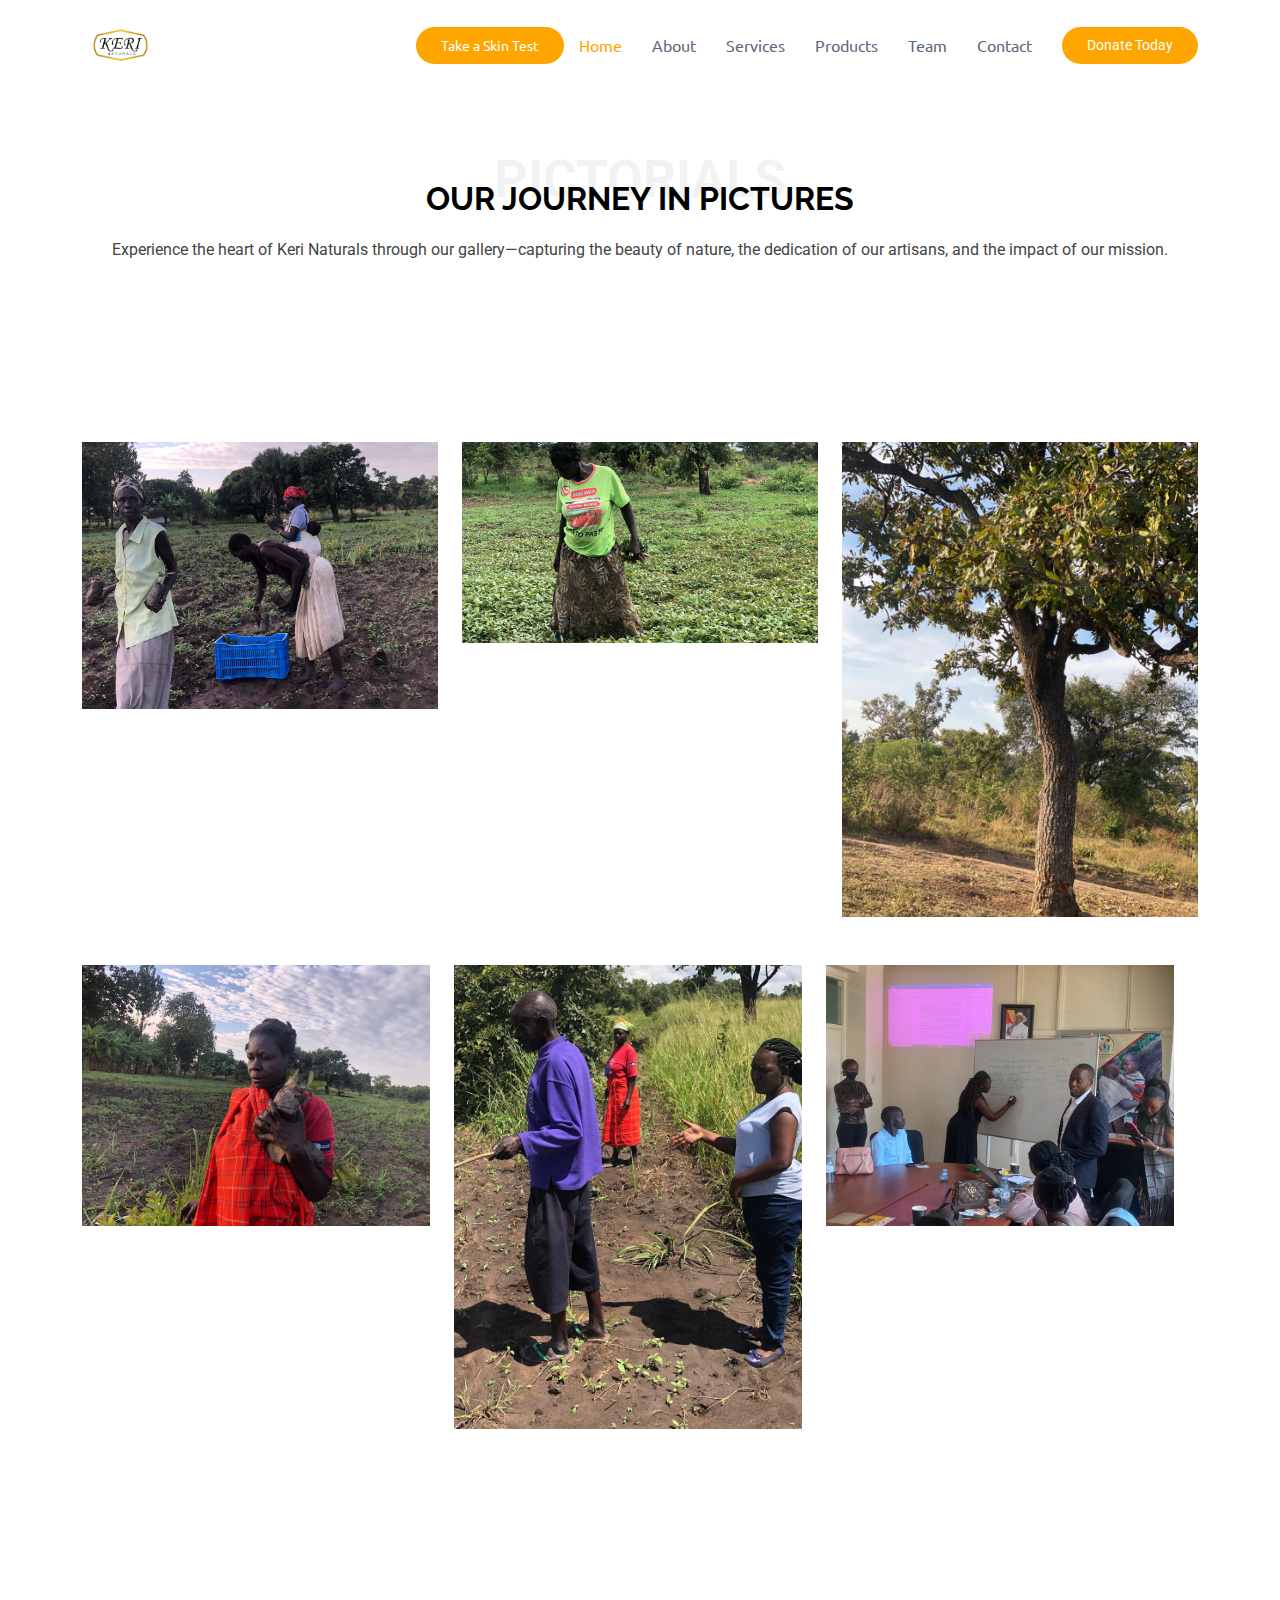
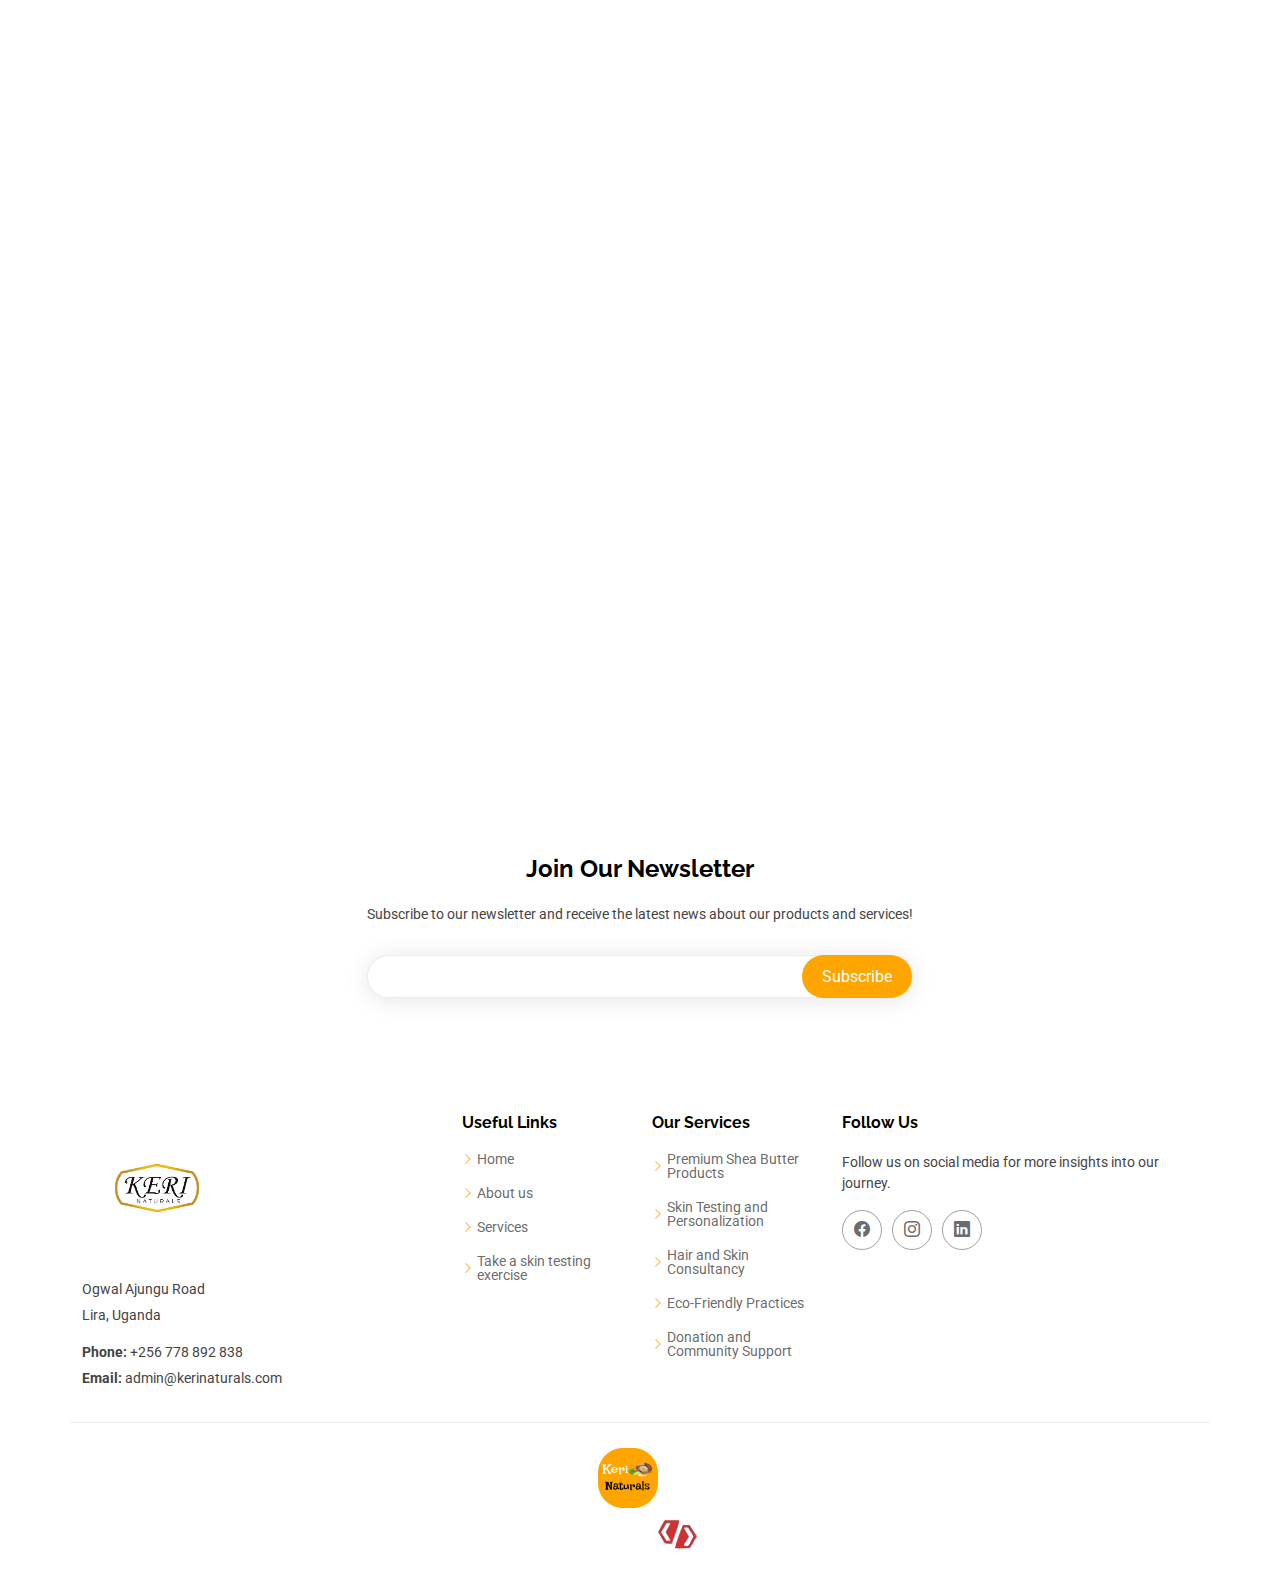
<file: gallery.html>
<!DOCTYPE html>
<html lang="en">

<head>
  <meta charset="utf-8">
  <meta content="width=device-width, initial-scale=1.0" name="viewport">
  <title>Discover Keri Naturals – Premium shea butter skincare that empowers women and protects the planet. Natural beauty starts here!</title>
  <meta name="description" content="Discover Keri Naturals – Premium shea butter skincare that empowers women and protects the planet. Natural beauty starts here!">
  <meta property="og:image" content="https://kerinaturals.com/assets/img/kerinaturals-logo.jpg">
  <meta name="keywords" content="Keri Naturals, Keri Naturals skincare, Keri Naturals products, Keri Naturals shea butter, Keri Naturals beauty, Keri Naturals natural skincare, Keri Naturals organic products, Keri Naturals sustainable skincare, Keri Naturals eco-friendly, Keri Naturals women empowerment, Keri Naturals natural beauty, Keri Naturals handmade skincare, Keri Naturals ethical beauty, Keri Naturals natural cosmetics, Keri Naturals hair care, Keri Naturals lotion, Keri Naturals cream, Keri Naturals for dry skin, Keri Naturals for glowing skin, Keri Naturals for all skin types, Keri Naturals mission, Keri Naturals vision, Keri Naturals natural hair care, Keri Naturals eco-luxe, Keri Naturals reforestation, Keri Naturals Africa, Keri Naturals sustainable living,shea butter, natural skincare, eco-friendly products, sustainable beauty, women empowerment, organic skincare, natural beauty products, premium shea butter, fair trade shea butter, eco-conscious skincare, African shea butter, handmade skincare, sustainable skincare, cruelty-free skincare, natural body care, moisturizing shea butter, Keri Naturals, ethical beauty, shea butter lotion, shea butter cream, shea butter for dry skin, skincare for all skin types, natural hair care, shea butter for hair, shea butter benefits, natural cosmetics, plant-based skincare, organic beauty products, eco-friendly packaging, skincare for sensitive skin, sustainable living, ethical skincare, women-led business, reforestation efforts, skin hydration, natural beauty routines, healthy skin, glowing skin, eco-beauty, artisan skincare, shea butter for face, natural body lotion, skin nourishment, combination skin care, skincare for oily skin, skincare for dry skin, skincare for normal skin, beauty with purpose, shea butter soap, eco-luxe skincare, handmade beauty products">

  <!-- Favicons -->
  <link href="assets/img/kerinaturals-ico.jpg" rel="icon">
  <link href="assets/img/kerinaturals-ico.jpg" rel="apple-touch-icon">

  <!-- Fonts -->
  <link href="https://fonts.googleapis.com" rel="preconnect">
  <link href="https://fonts.gstatic.com" rel="preconnect" crossorigin>
  <link href="https://fonts.googleapis.com/css2?family=Roboto:ital,wght@0,100;0,300;0,400;0,500;0,700;0,900;1,100;1,300;1,400;1,500;1,700;1,900&family=Raleway:ital,wght@0,100;0,200;0,300;0,400;0,500;0,600;0,700;0,800;0,900;1,100;1,200;1,300;1,400;1,500;1,600;1,700;1,800;1,900&family=Ubuntu:ital,wght@0,300;0,400;0,500;0,700;1,300;1,400;1,500;1,700&display=swap" rel="stylesheet">

  <!-- Vendor CSS Files -->
  <link href="assets/vendor/bootstrap/css/bootstrap.min.css" rel="stylesheet">
  <link href="assets/vendor/bootstrap-icons/bootstrap-icons.css" rel="stylesheet">
  <link href="assets/vendor/aos/aos.css" rel="stylesheet">
  <link href="assets/vendor/glightbox/css/glightbox.min.css" rel="stylesheet">
  <link href="assets/vendor/swiper/swiper-bundle.min.css" rel="stylesheet">

  <!-- Main CSS File -->
  <link href="assets/css/main.css" rel="stylesheet">

  <!-- Adsense -->
  <script async src="https://pagead2.googlesyndication.com/pagead/js/adsbygoogle.js?client=ca-pub-3186146519157594"
  crossorigin="anonymous"></script>
</head>

<body class="index-page">

  <header id="header" class="header d-flex align-items-center sticky-top">
    <div class="container-fluid container-xl position-relative d-flex align-items-center">

      <a href="index.html" class="logo d-flex align-items-center me-auto">
        <!-- Uncomment the line below if you also wish to use an image logo -->
        <img src="assets/img/kerinaturals.png" alt="">
        <!-- <h1 class="sitename">eNno</h1> -->
      </a>

      <nav id="navmenu" class="navmenu">
        <ul>
          <li><a class="btn-getstarted" href="https://forms.gle/B1NP493GTpQpihEt8" target="_blank">Take a Skin Test</a></li>
          <li><a href="index.html#hero" class="active">Home</a></li>
          <li><a href="index.html#about">About</a></li>
          <li><a href="index.html#services">Services</a></li>
          <li><a href="index.html#products">Products</a></li>
          <li><a href="index.html#team">Team</a></li>
          <li><a href="index.html#contact">Contact</a></li>
        </ul>
        <i class="mobile-nav-toggle d-xl-none bi bi-list"></i>
      </nav>

      <a class="btn-getstarted" href="https://store.pesapal.com/donatetosupportourcause" target="_blank">Donate Today</a>

    </div>
  </header>

  <main class="main">


    <!-- Starter Section Section -->
    <section id="starter-section" class="starter-section section">

      <!-- Section Title -->
      <div class="container section-title" data-aos="fade-up">
        <span>Pictorials</span>
        <h2>Our Journey in Pictures</h2>
        <p>Experience the heart of Keri Naturals through our gallery—capturing the beauty of nature, the dedication of our artisans, and the impact of our mission.</p>
      </div><!-- End Section Title -->

      <div class="container" data-aos="fade-up">
        <!-- <p>Use this page as a starter for your own custom pages.</p> -->
      </div>

    </section><!-- /Starter Section Section -->

    <section id="gallery" class="gallery section">
      <div class="container" data-aos="fade-up">
        <div class="row gy-4">
          <div class="col-lg-4 col-md-6">
            <div class="gallery-item">
              <img src="assets/img/ab2.jpg" class="img-fluid" alt="Gallery Image 1">
            </div>
          </div>
          <div class="col-lg-4 col-md-6">
            <div class="gallery-item">
              <img src="assets/img/abbb.jpg" class="img-fluid" alt="Gallery Image 2">
            </div>
          </div>
          <div class="col-lg-4 col-md-6">
            <div class="gallery-item">
              <img src="assets/img/fghj.jpg" class="img-fluid" alt="Gallery Image 3">
            </div>
          </div>
        <div class="row gy-4">
          <div class="col-lg-4 col-md-6">
            <div class="gallery-item">
              <img src="assets/img/iguoi.jpg" class="img-fluid" alt="Gallery Image 1">
            </div>
          </div>
          <div class="col-lg-4 col-md-6">
            <div class="gallery-item">
              <img src="assets/img/rcntuyg.jpg" class="img-fluid" alt="Gallery Image 2">
            </div>
          </div>
          <div class="col-lg-4 col-md-6">
            <div class="gallery-item">
              <img src="assets/img/rcntfgyou.jpg" class="img-fluid" alt="Gallery Image 3">
            </div>
          </div>


  </main>

   <!-- Contact Section -->
   <section id="contact" class="contact section">

    <!-- Section Title -->
    <div class="container section-title" data-aos="fade-up">
      <span>Contact Us</span>
      <h2>Get in Touch with Us</h2>
      <p>We’d love to hear from you! Whether you have questions about our products, need assistance, or want to learn more about our mission, we’re here to help. Sign up for our newsletter to stay updated on our latest news and offers, or follow us on social media for more insights into our journey.</p>
    </div><!-- End Section Title -->

    <div class="container" data-aos="fade-up" data-aos-delay="100">

      <div class="row gy-4">

        <div class="col-lg-5">

          <div class="info-wrap">
            <div class="info-item d-flex" data-aos="fade-up" data-aos-delay="200">
              <i class="bi bi-geo-alt flex-shrink-0"></i>
              <div>
                <h3>Ogwal Ajungu Road</h3>
                <p>Lira, Uganda</p>
              </div>
            </div><!-- End Info Item -->

            <div class="info-item d-flex" data-aos="fade-up" data-aos-delay="300">
              <i class="bi bi-telephone flex-shrink-0"></i>
              <div>
                <h3>Call Us</h3>
                <p>+256 778 892 838</p>
              </div>
            </div><!-- End Info Item -->

            <div class="info-item d-flex" data-aos="fade-up" data-aos-delay="400">
              <i class="bi bi-envelope flex-shrink-0"></i>
              <div>
                <h3>Email Us</h3>
                <p>info@kerinaturals.com</p>
              </div>
            </div><!-- End Info Item -->

            <iframe src="https://www.google.com/maps/embed?pb=!1m18!1m12!1m3!1d15955.123456789!2d32.888611!3d2.249444!2m3!1f0!2f0!3f0!3m2!1i1024!2i768!4f13.1!3m3!1m2!1s0x1771a1a1a1a1a1a1%3A0x1234567890abcdef!2sLira%2C%20Uganda!5e0!3m2!1sen!2sus!4v1676961268712!5m2!1sen!2sus" frameborder="0" style="border:0; width: 100%; height: 270px;" allowfullscreen="" loading="lazy" referrerpolicy="no-referrer-when-downgrade"></iframe>
          </div>
        </div>

        <div class="col-lg-7">
          <form action="forms/contact.php" method="post" class="php-email-form" data-aos="fade-up" data-aos-delay="200">
            <div class="row gy-4">

              <div class="col-md-6">
                <label for="name-field" class="pb-2">Your Name</label>
                <input type="text" name="name" id="name-field" class="form-control" required="">
              </div>

              <div class="col-md-6">
                <label for="email-field" class="pb-2">Your Email</label>
                <input type="email" class="form-control" name="email" id="email-field" required="">
              </div>

              <div class="col-md-12">
                <label for="subject-field" class="pb-2">Subject</label>
                <input type="text" class="form-control" name="subject" id="subject-field" required="">
              </div>

              <div class="col-md-12">
                <label for="message-field" class="pb-2">Message</label>
                <textarea class="form-control" name="message" rows="10" id="message-field" required=""></textarea>
              </div>

              <div class="col-md-12 text-center">
                <div class="loading">Loading</div>
                <div class="error-message"></div>
                <div class="sent-message">Your message has been sent. Thank you!</div>

                <button type="submit">Send Message</button>
              </div>

            </div>
          </form>
        </div><!-- End Contact Form -->

      </div>

    </div>

  </section><!-- /Contact Section -->

</main>

<footer id="footer" class="footer">

  <div class="footer-newsletter">
    <div class="container">
      <div class="row justify-content-center text-center">
        <div class="col-lg-6">
          <h4>Join Our Newsletter</h4>
          <p>Subscribe to our newsletter and receive the latest news about our products and services!</p>
          <form action="forms/newsletter.php" method="post" class="php-email-form">
            <div class="newsletter-form"><input type="email" name="email"><input type="submit" value="Subscribe"></div>
            <div class="loading">Loading</div>
            <div class="error-message"></div>
            <div class="sent-message">Your subscription request has been sent. Thank you!</div>
          </form>
        </div>
      </div>
    </div>
  </div>

  <div class="container footer-top">
    <div class="row gy-4">
      <div class="col-lg-4 col-md-6 footer-about">
        <a href="index.html" class="d-flex align-items-center">
          <!-- <span class="sitename">eNno</span> -->
          <img style="width: 150px; height: 150px;" src="assets/img/kerinaturals-logo.jpg" alt="">
        </a>
        <div class="footer-contact pt-3">
          <p>Ogwal Ajungu Road</p>
          <p>Lira, Uganda</p>
          <p class="mt-3"><strong>Phone:</strong> <span>+256 778 892 838</span></p>
          <p><strong>Email:</strong> <span>admin@kerinaturals.com</span></p>
        </div>
      </div>

      <div class="col-lg-2 col-md-3 footer-links">
        <h4>Useful Links</h4>
        <ul>
          <li><i class="bi bi-chevron-right"></i> <a href="#">Home</a></li>
          <li><i class="bi bi-chevron-right"></i> <a href="index.html#about">About us</a></li>
          <li><i class="bi bi-chevron-right"></i> <a href="index.html#services">Services</a></li>
          <li><i class="bi bi-chevron-right"></i> <a href="https://forms.gle/B1NP493GTpQpihEt8" target="_blank">Take a skin testing exercise</a></li>
        </ul>
      </div>

      <div class="col-lg-2 col-md-3 footer-links">
        <h4>Our Services</h4>
        <ul>
          <li><i class="bi bi-chevron-right"></i> <a href="#">Premium Shea Butter Products</a></li>
          <li><i class="bi bi-chevron-right"></i> <a href="#">Skin Testing and Personalization</a></li>
          <li><i class="bi bi-chevron-right"></i> <a href="#">Hair and Skin Consultancy</a></li>
          <li><i class="bi bi-chevron-right"></i> <a href="#">Eco-Friendly Practices</a></li>
          <li><i class="bi bi-chevron-right"></i> <a href="https://wa.me/256778892838" target="_blank">Donation and Community Support</a></li>
        </ul>
      </div>

      <div class="col-lg-4 col-md-12">
        <h4>Follow Us</h4>
        <p>Follow us on social media for more insights into our journey.</p>
        <div class="social-links d-flex">
          <a href="https://www.facebook.com/share/1DTJ29fQkM/?mibextid=wwXIfr" target="_blank"><i class="bi bi-facebook"></i></a>
          <a href="https://www.instagram.com/kerinaurals?igsh=OWFmbXA0eW1iNXAw&utm_source=qr" target="_blank"><i class="bi bi-instagram"></i></a>
          <a href="https://www.linkedin.com/posts/keri-naturals_kerinaturals-sheabutter-naturalbeauty-activity-7279751849656659969-2plO?utm_source=share&utm_medium=member_ios" target="_blank"><i class="bi bi-linkedin"></i></a>
        </div>
      </div>

    </div>
  </div>

  <div class="container copyright text-center mt-4">
    <p>© <span>Copyright</span> <img src="assets/img/keri fav.png" alt=""></strong> <span>Rights Reserved</span></p>
    <div class="credits">
      <!-- All the links in the footer should remain intact. -->
      <!-- You can delete the links only if you've purchased the pro version. -->
      <!-- Licensing information: https://bootstrapmade.com/license/ -->
      <!-- Purchase the pro version with working PHP/AJAX contact form: [buy-url] -->
      Designed by <a href="https://kakebe.tech/"><img src="assets/img/footer.png" alt=""></a>
    </div>
  </div>

</footer>

<!-- Scroll Top -->
<a href="#" id="scroll-top" class="scroll-top d-flex align-items-center justify-content-center"><i class="bi bi-arrow-up-short"></i></a>

<!-- Preloader -->
<!-- <div id="preloader"></div> -->

<!-- Vendor JS Files -->
<script src="assets/vendor/bootstrap/js/bootstrap.bundle.min.js"></script>
<script src="assets/vendor/php-email-form/validate.js"></script>
<script src="assets/vendor/aos/aos.js"></script>
<script src="assets/vendor/glightbox/js/glightbox.min.js"></script>
<script src="assets/vendor/purecounter/purecounter_vanilla.js"></script>
<script src="assets/vendor/imagesloaded/imagesloaded.pkgd.min.js"></script>
<script src="assets/vendor/isotope-layout/isotope.pkgd.min.js"></script>
<script src="assets/vendor/swiper/swiper-bundle.min.js"></script>

<!-- Main JS File -->
<script src="assets/js/main.js"></script>

</body>

</html>
</file>
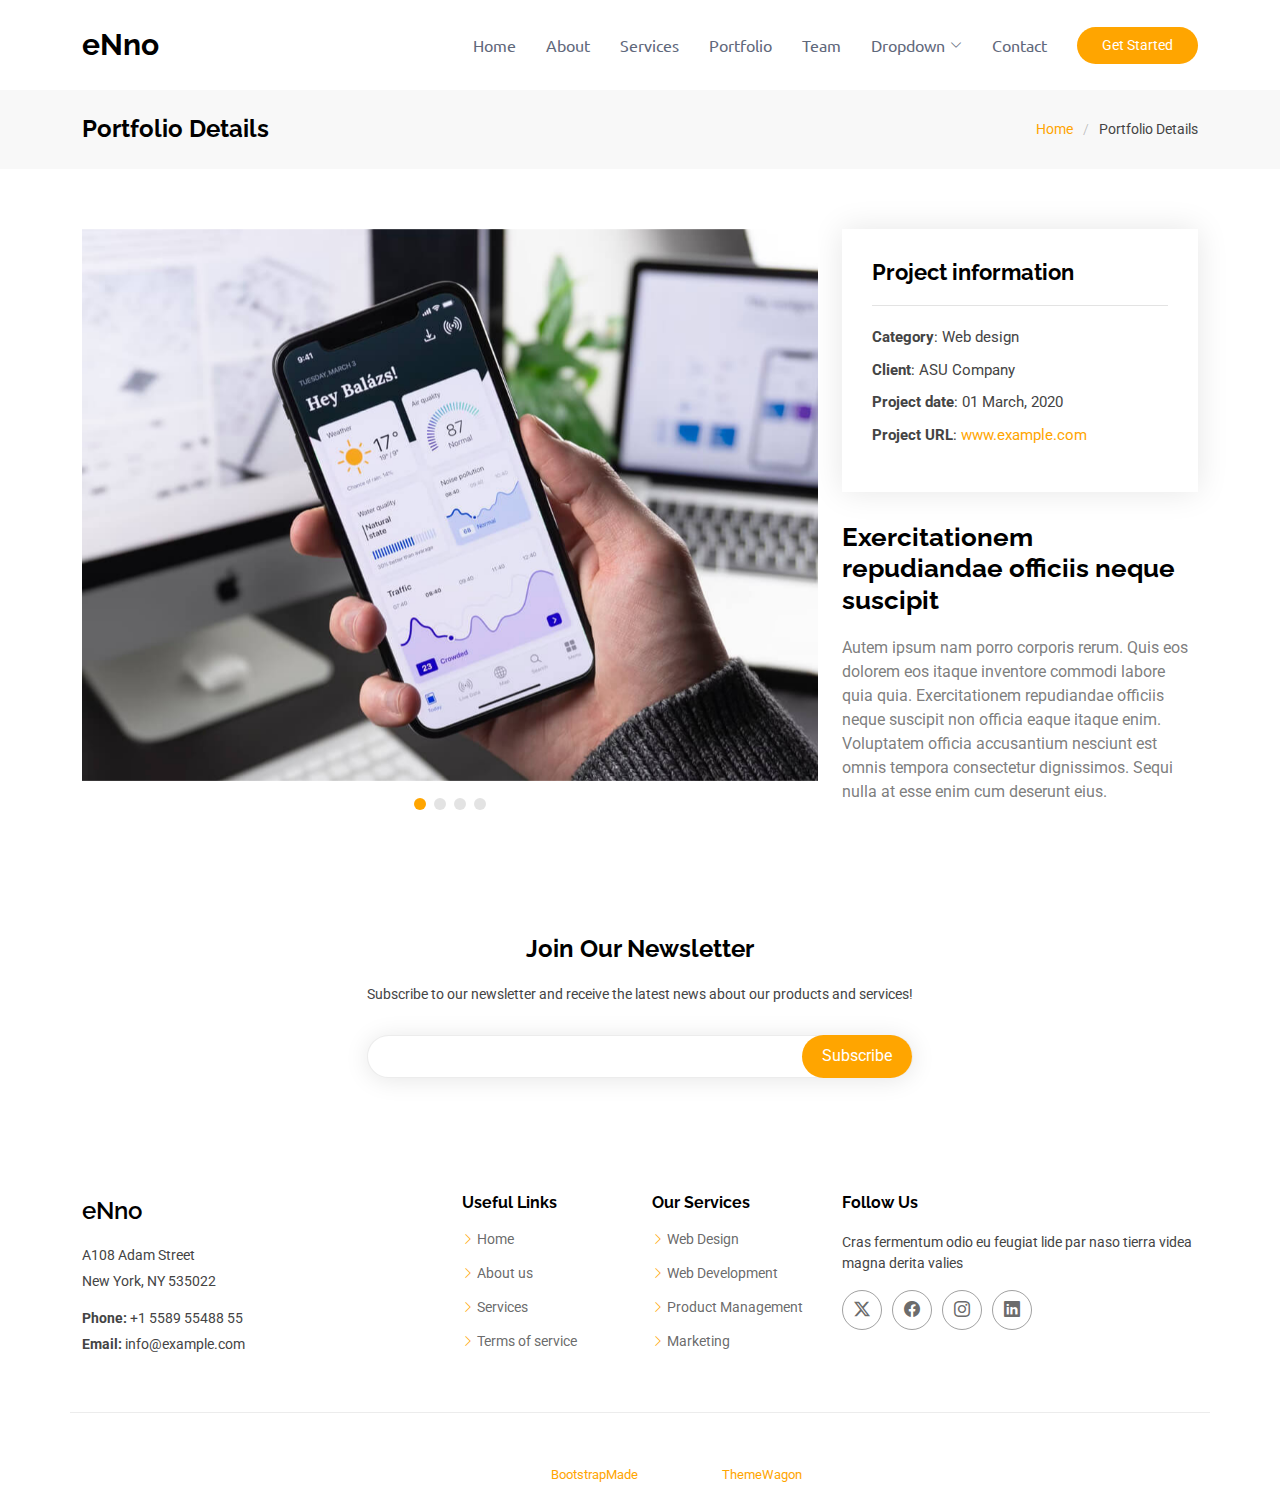
<file: product-details.html>
<!DOCTYPE html>
<html lang="en">

<head>
  <meta charset="utf-8">
  <meta content="width=device-width, initial-scale=1.0" name="viewport">
  <title>Portfolio Details - eNno Bootstrap Template</title>
  <meta name="description" content="">
  <meta name="keywords" content="">

  <!-- Favicons -->
  <link href="assets/img/favicon.png" rel="icon">
  <link href="assets/img/apple-touch-icon.png" rel="apple-touch-icon">

  <!-- Fonts -->
  <link href="https://fonts.googleapis.com" rel="preconnect">
  <link href="https://fonts.gstatic.com" rel="preconnect" crossorigin>
  <link href="https://fonts.googleapis.com/css2?family=Roboto:ital,wght@0,100;0,300;0,400;0,500;0,700;0,900;1,100;1,300;1,400;1,500;1,700;1,900&family=Raleway:ital,wght@0,100;0,200;0,300;0,400;0,500;0,600;0,700;0,800;0,900;1,100;1,200;1,300;1,400;1,500;1,600;1,700;1,800;1,900&family=Ubuntu:ital,wght@0,300;0,400;0,500;0,700;1,300;1,400;1,500;1,700&display=swap" rel="stylesheet">

  <!-- Vendor CSS Files -->
  <link href="assets/vendor/bootstrap/css/bootstrap.min.css" rel="stylesheet">
  <link href="assets/vendor/bootstrap-icons/bootstrap-icons.css" rel="stylesheet">
  <link href="assets/vendor/aos/aos.css" rel="stylesheet">
  <link href="assets/vendor/glightbox/css/glightbox.min.css" rel="stylesheet">
  <link href="assets/vendor/swiper/swiper-bundle.min.css" rel="stylesheet">

  <!-- Main CSS File -->
  <link href="assets/css/main.css" rel="stylesheet">

  <!-- =======================================================
  * Template Name: eNno
  * Template URL: https://bootstrapmade.com/enno-free-simple-bootstrap-template/
  * Updated: Aug 07 2024 with Bootstrap v5.3.3
  * Author: BootstrapMade.com
  * License: https://bootstrapmade.com/license/
  ======================================================== -->
</head>

<body class="portfolio-details-page">

  <header id="header" class="header d-flex align-items-center sticky-top">
    <div class="container-fluid container-xl position-relative d-flex align-items-center">

      <a href="index.html" class="logo d-flex align-items-center me-auto">
        <!-- Uncomment the line below if you also wish to use an image logo -->
        <!-- <img src="assets/img/logo.png" alt=""> -->
        <h1 class="sitename">eNno</h1>
      </a>

      <nav id="navmenu" class="navmenu">
        <ul>
          <li><a href="#hero">Home</a></li>
          <li><a href="#about">About</a></li>
          <li><a href="#services">Services</a></li>
          <li><a href="#portfolio">Portfolio</a></li>
          <li><a href="#team">Team</a></li>
          <li class="dropdown"><a href="#"><span>Dropdown</span> <i class="bi bi-chevron-down toggle-dropdown"></i></a>
            <ul>
              <li><a href="#">Dropdown 1</a></li>
              <li class="dropdown"><a href="#"><span>Deep Dropdown</span> <i class="bi bi-chevron-down toggle-dropdown"></i></a>
                <ul>
                  <li><a href="#">Deep Dropdown 1</a></li>
                  <li><a href="#">Deep Dropdown 2</a></li>
                  <li><a href="#">Deep Dropdown 3</a></li>
                  <li><a href="#">Deep Dropdown 4</a></li>
                  <li><a href="#">Deep Dropdown 5</a></li>
                </ul>
              </li>
              <li><a href="#">Dropdown 2</a></li>
              <li><a href="#">Dropdown 3</a></li>
              <li><a href="#">Dropdown 4</a></li>
            </ul>
          </li>
          <li><a href="#contact">Contact</a></li>
        </ul>
        <i class="mobile-nav-toggle d-xl-none bi bi-list"></i>
      </nav>

      <a class="btn-getstarted" href="index.html#about">Get Started</a>

    </div>
  </header>

  <main class="main">

    <!-- Page Title -->
    <div class="page-title">
      <div class="container d-lg-flex justify-content-between align-items-center">
        <h1 class="mb-2 mb-lg-0">Portfolio Details</h1>
        <nav class="breadcrumbs">
          <ol>
            <li><a href="index.html">Home</a></li>
            <li class="current">Portfolio Details</li>
          </ol>
        </nav>
      </div>
    </div><!-- End Page Title -->

    <!-- Portfolio Details Section -->
    <section id="portfolio-details" class="portfolio-details section">

      <div class="container" data-aos="fade-up" data-aos-delay="100">

        <div class="row gy-4">

          <div class="col-lg-8">
            <div class="portfolio-details-slider swiper init-swiper">

              <script type="application/json" class="swiper-config">
                {
                  "loop": true,
                  "speed": 600,
                  "autoplay": {
                    "delay": 5000
                  },
                  "slidesPerView": "auto",
                  "pagination": {
                    "el": ".swiper-pagination",
                    "type": "bullets",
                    "clickable": true
                  }
                }
              </script>

              <div class="swiper-wrapper align-items-center">

                <div class="swiper-slide">
                  <img src="assets/img/portfolio/app-1.jpg" alt="">
                </div>

                <div class="swiper-slide">
                  <img src="assets/img/portfolio/product-1.jpg" alt="">
                </div>

                <div class="swiper-slide">
                  <img src="assets/img/portfolio/branding-1.jpg" alt="">
                </div>

                <div class="swiper-slide">
                  <img src="assets/img/portfolio/books-1.jpg" alt="">
                </div>

              </div>
              <div class="swiper-pagination"></div>
            </div>
          </div>

          <div class="col-lg-4">
            <div class="portfolio-info" data-aos="fade-up" data-aos-delay="200">
              <h3>Project information</h3>
              <ul>
                <li><strong>Category</strong>: Web design</li>
                <li><strong>Client</strong>: ASU Company</li>
                <li><strong>Project date</strong>: 01 March, 2020</li>
                <li><strong>Project URL</strong>: <a href="#">www.example.com</a></li>
              </ul>
            </div>
            <div class="portfolio-description" data-aos="fade-up" data-aos-delay="300">
              <h2>Exercitationem repudiandae officiis neque suscipit</h2>
              <p>
                Autem ipsum nam porro corporis rerum. Quis eos dolorem eos itaque inventore commodi labore quia quia. Exercitationem repudiandae officiis neque suscipit non officia eaque itaque enim. Voluptatem officia accusantium nesciunt est omnis tempora consectetur dignissimos. Sequi nulla at esse enim cum deserunt eius.
              </p>
            </div>
          </div>

        </div>

      </div>

    </section><!-- /Portfolio Details Section -->

  </main>

  <footer id="footer" class="footer">

    <div class="footer-newsletter">
      <div class="container">
        <div class="row justify-content-center text-center">
          <div class="col-lg-6">
            <h4>Join Our Newsletter</h4>
            <p>Subscribe to our newsletter and receive the latest news about our products and services!</p>
            <form action="forms/newsletter.php" method="post" class="php-email-form">
              <div class="newsletter-form"><input type="email" name="email"><input type="submit" value="Subscribe"></div>
              <div class="loading">Loading</div>
              <div class="error-message"></div>
              <div class="sent-message">Your subscription request has been sent. Thank you!</div>
            </form>
          </div>
        </div>
      </div>
    </div>

    <div class="container footer-top">
      <div class="row gy-4">
        <div class="col-lg-4 col-md-6 footer-about">
          <a href="index.html" class="d-flex align-items-center">
            <span class="sitename">eNno</span>
          </a>
          <div class="footer-contact pt-3">
            <p>A108 Adam Street</p>
            <p>New York, NY 535022</p>
            <p class="mt-3"><strong>Phone:</strong> <span>+1 5589 55488 55</span></p>
            <p><strong>Email:</strong> <span>info@example.com</span></p>
          </div>
        </div>

        <div class="col-lg-2 col-md-3 footer-links">
          <h4>Useful Links</h4>
          <ul>
            <li><i class="bi bi-chevron-right"></i> <a href="#">Home</a></li>
            <li><i class="bi bi-chevron-right"></i> <a href="#">About us</a></li>
            <li><i class="bi bi-chevron-right"></i> <a href="#">Services</a></li>
            <li><i class="bi bi-chevron-right"></i> <a href="#">Terms of service</a></li>
          </ul>
        </div>

        <div class="col-lg-2 col-md-3 footer-links">
          <h4>Our Services</h4>
          <ul>
            <li><i class="bi bi-chevron-right"></i> <a href="#">Web Design</a></li>
            <li><i class="bi bi-chevron-right"></i> <a href="#">Web Development</a></li>
            <li><i class="bi bi-chevron-right"></i> <a href="#">Product Management</a></li>
            <li><i class="bi bi-chevron-right"></i> <a href="#">Marketing</a></li>
          </ul>
        </div>

        <div class="col-lg-4 col-md-12">
          <h4>Follow Us</h4>
          <p>Cras fermentum odio eu feugiat lide par naso tierra videa magna derita valies</p>
          <div class="social-links d-flex">
            <a href=""><i class="bi bi-twitter-x"></i></a>
            <a href=""><i class="bi bi-facebook"></i></a>
            <a href=""><i class="bi bi-instagram"></i></a>
            <a href=""><i class="bi bi-linkedin"></i></a>
          </div>
        </div>

      </div>
    </div>

    <div class="container copyright text-center mt-4">
      <p>© <span>Copyright</span> <strong class="px-1 sitename">eNno</strong> <span>All Rights Reserved</span></p>
      <div class="credits">
        <!-- All the links in the footer should remain intact. -->
        <!-- You can delete the links only if you've purchased the pro version. -->
        <!-- Licensing information: https://bootstrapmade.com/license/ -->
        <!-- Purchase the pro version with working PHP/AJAX contact form: [buy-url] -->
        Designed by <a href="https://bootstrapmade.com/">BootstrapMade</a> Distributed by <a href=“https://themewagon.com>ThemeWagon
      </div>
    </div>

  </footer>

  <!-- Scroll Top -->
  <a href="#" id="scroll-top" class="scroll-top d-flex align-items-center justify-content-center"><i class="bi bi-arrow-up-short"></i></a>

  <!-- Preloader -->
  <div id="preloader"></div>

  <!-- Vendor JS Files -->
  <script src="assets/vendor/bootstrap/js/bootstrap.bundle.min.js"></script>
  <script src="assets/vendor/php-email-form/validate.js"></script>
  <script src="assets/vendor/aos/aos.js"></script>
  <script src="assets/vendor/glightbox/js/glightbox.min.js"></script>
  <script src="assets/vendor/purecounter/purecounter_vanilla.js"></script>
  <script src="assets/vendor/imagesloaded/imagesloaded.pkgd.min.js"></script>
  <script src="assets/vendor/isotope-layout/isotope.pkgd.min.js"></script>
  <script src="assets/vendor/swiper/swiper-bundle.min.js"></script>

  <!-- Main JS File -->
  <script src="assets/js/main.js"></script>

</body>

</html>
</file>
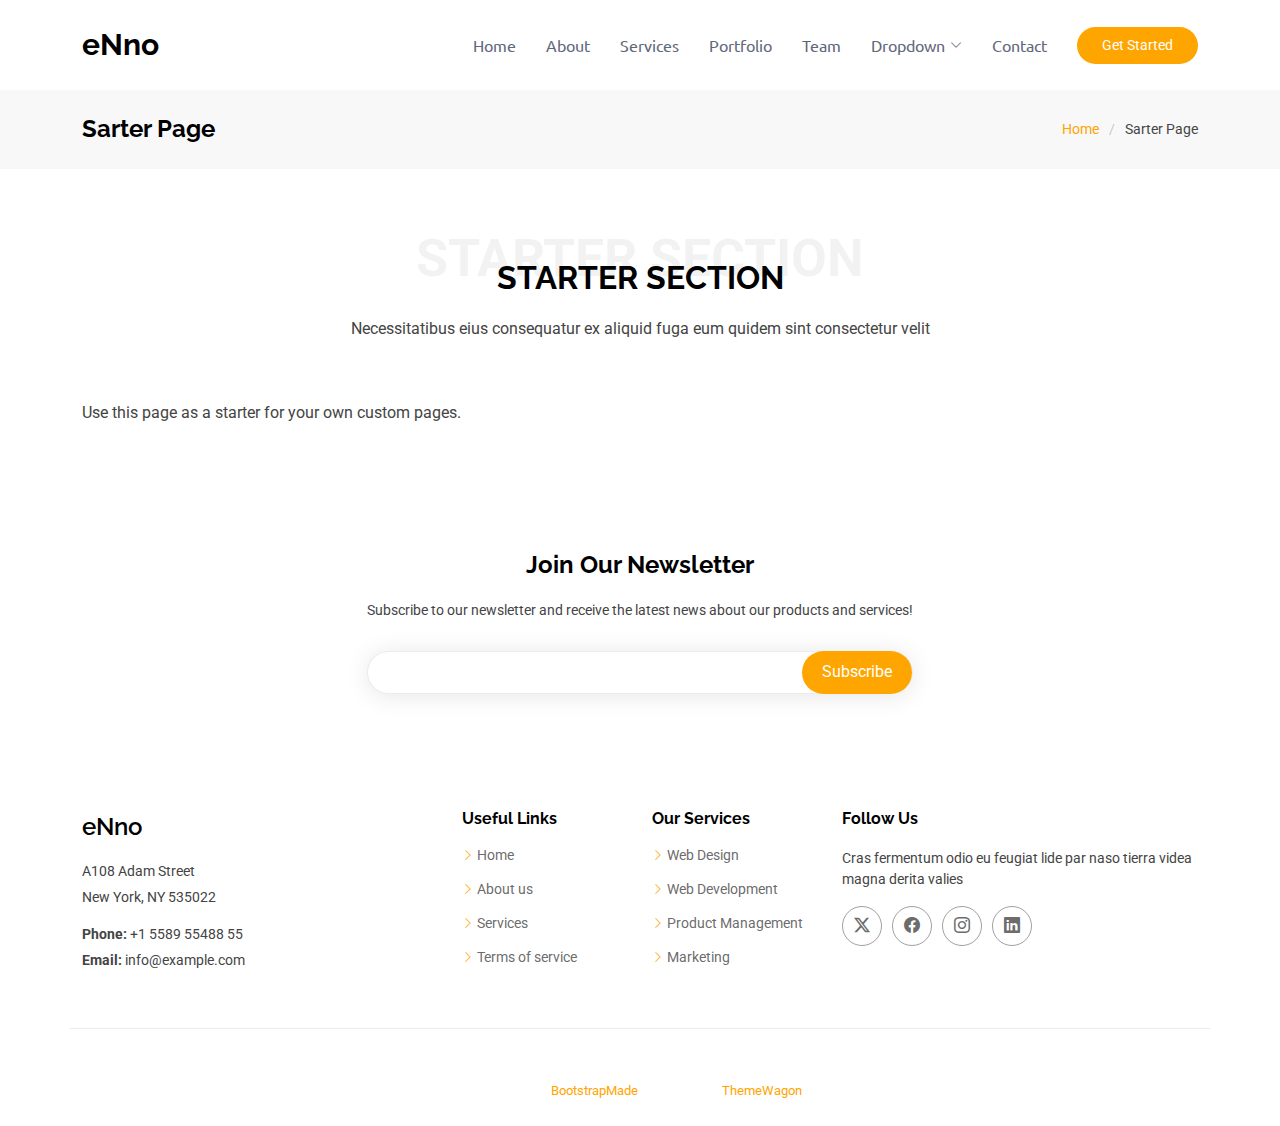
<file: sarter-page.html>
<!DOCTYPE html>
<html lang="en">

<head>
  <meta charset="utf-8">
  <meta content="width=device-width, initial-scale=1.0" name="viewport">
  <title>Sarter Page - eNno Bootstrap Template</title>
  <meta name="description" content="">
  <meta name="keywords" content="">

  <!-- Favicons -->
  <link href="assets/img/favicon.png" rel="icon">
  <link href="assets/img/apple-touch-icon.png" rel="apple-touch-icon">

  <!-- Fonts -->
  <link href="https://fonts.googleapis.com" rel="preconnect">
  <link href="https://fonts.gstatic.com" rel="preconnect" crossorigin>
  <link href="https://fonts.googleapis.com/css2?family=Roboto:ital,wght@0,100;0,300;0,400;0,500;0,700;0,900;1,100;1,300;1,400;1,500;1,700;1,900&family=Raleway:ital,wght@0,100;0,200;0,300;0,400;0,500;0,600;0,700;0,800;0,900;1,100;1,200;1,300;1,400;1,500;1,600;1,700;1,800;1,900&family=Ubuntu:ital,wght@0,300;0,400;0,500;0,700;1,300;1,400;1,500;1,700&display=swap" rel="stylesheet">

  <!-- Vendor CSS Files -->
  <link href="assets/vendor/bootstrap/css/bootstrap.min.css" rel="stylesheet">
  <link href="assets/vendor/bootstrap-icons/bootstrap-icons.css" rel="stylesheet">
  <link href="assets/vendor/aos/aos.css" rel="stylesheet">
  <link href="assets/vendor/glightbox/css/glightbox.min.css" rel="stylesheet">
  <link href="assets/vendor/swiper/swiper-bundle.min.css" rel="stylesheet">

  <!-- Main CSS File -->
  <link href="assets/css/main.css" rel="stylesheet">
</head>

<body class="sarter-page-page">

  <header id="header" class="header d-flex align-items-center sticky-top">
    <div class="container-fluid container-xl position-relative d-flex align-items-center">

      <a href="index.html" class="logo d-flex align-items-center me-auto">
        <!-- Uncomment the line below if you also wish to use an image logo -->
        <!-- <img src="assets/img/logo.png" alt=""> -->
        <h1 class="sitename">eNno</h1>
      </a>

      <nav id="navmenu" class="navmenu">
        <ul>
          <li><a href="#hero">Home</a></li>
          <li><a href="#about">About</a></li>
          <li><a href="#services">Services</a></li>
          <li><a href="#portfolio">Portfolio</a></li>
          <li><a href="#team">Team</a></li>
          <li class="dropdown"><a href="#"><span>Dropdown</span> <i class="bi bi-chevron-down toggle-dropdown"></i></a>
            <ul>
              <li><a href="#">Dropdown 1</a></li>
              <li class="dropdown"><a href="#"><span>Deep Dropdown</span> <i class="bi bi-chevron-down toggle-dropdown"></i></a>
                <ul>
                  <li><a href="#">Deep Dropdown 1</a></li>
                  <li><a href="#">Deep Dropdown 2</a></li>
                  <li><a href="#">Deep Dropdown 3</a></li>
                  <li><a href="#">Deep Dropdown 4</a></li>
                  <li><a href="#">Deep Dropdown 5</a></li>
                </ul>
              </li>
              <li><a href="#">Dropdown 2</a></li>
              <li><a href="#">Dropdown 3</a></li>
              <li><a href="#">Dropdown 4</a></li>
            </ul>
          </li>
          <li><a href="#contact">Contact</a></li>
        </ul>
        <i class="mobile-nav-toggle d-xl-none bi bi-list"></i>
      </nav>

      <a class="btn-getstarted" href="index.html#about">Get Started</a>

    </div>
  </header>

  <main class="main">

    <!-- Page Title -->
    <div class="page-title">
      <div class="container d-lg-flex justify-content-between align-items-center">
        <h1 class="mb-2 mb-lg-0">Sarter Page</h1>
        <nav class="breadcrumbs">
          <ol>
            <li><a href="index.html">Home</a></li>
            <li class="current">Sarter Page</li>
          </ol>
        </nav>
      </div>
    </div><!-- End Page Title -->

    <!-- Starter Section Section -->
    <section id="starter-section" class="starter-section section">

      <!-- Section Title -->
      <div class="container section-title" data-aos="fade-up">
        <span>Starter Section</span>
        <h2>Starter Section</h2>
        <p>Necessitatibus eius consequatur ex aliquid fuga eum quidem sint consectetur velit</p>
      </div><!-- End Section Title -->

      <div class="container" data-aos="fade-up">
        <p>Use this page as a starter for your own custom pages.</p>
      </div>

    </section><!-- /Starter Section Section -->

  </main>

  <footer id="footer" class="footer">

    <div class="footer-newsletter">
      <div class="container">
        <div class="row justify-content-center text-center">
          <div class="col-lg-6">
            <h4>Join Our Newsletter</h4>
            <p>Subscribe to our newsletter and receive the latest news about our products and services!</p>
            <form action="forms/newsletter.php" method="post" class="php-email-form">
              <div class="newsletter-form"><input type="email" name="email"><input type="submit" value="Subscribe"></div>
              <div class="loading">Loading</div>
              <div class="error-message"></div>
              <div class="sent-message">Your subscription request has been sent. Thank you!</div>
            </form>
          </div>
        </div>
      </div>
    </div>

    <div class="container footer-top">
      <div class="row gy-4">
        <div class="col-lg-4 col-md-6 footer-about">
          <a href="index.html" class="d-flex align-items-center">
            <span class="sitename">eNno</span>
          </a>
          <div class="footer-contact pt-3">
            <p>A108 Adam Street</p>
            <p>New York, NY 535022</p>
            <p class="mt-3"><strong>Phone:</strong> <span>+1 5589 55488 55</span></p>
            <p><strong>Email:</strong> <span>info@example.com</span></p>
          </div>
        </div>

        <div class="col-lg-2 col-md-3 footer-links">
          <h4>Useful Links</h4>
          <ul>
            <li><i class="bi bi-chevron-right"></i> <a href="#">Home</a></li>
            <li><i class="bi bi-chevron-right"></i> <a href="#">About us</a></li>
            <li><i class="bi bi-chevron-right"></i> <a href="#">Services</a></li>
            <li><i class="bi bi-chevron-right"></i> <a href="#">Terms of service</a></li>
          </ul>
        </div>

        <div class="col-lg-2 col-md-3 footer-links">
          <h4>Our Services</h4>
          <ul>
            <li><i class="bi bi-chevron-right"></i> <a href="#">Web Design</a></li>
            <li><i class="bi bi-chevron-right"></i> <a href="#">Web Development</a></li>
            <li><i class="bi bi-chevron-right"></i> <a href="#">Product Management</a></li>
            <li><i class="bi bi-chevron-right"></i> <a href="#">Marketing</a></li>
          </ul>
        </div>

        <div class="col-lg-4 col-md-12">
          <h4>Follow Us</h4>
          <p>Cras fermentum odio eu feugiat lide par naso tierra videa magna derita valies</p>
          <div class="social-links d-flex">
            <a href=""><i class="bi bi-twitter-x"></i></a>
            <a href=""><i class="bi bi-facebook"></i></a>
            <a href=""><i class="bi bi-instagram"></i></a>
            <a href=""><i class="bi bi-linkedin"></i></a>
          </div>
        </div>

      </div>
    </div>

    <div class="container copyright text-center mt-4">
      <p>© <span>Copyright</span> <strong class="px-1 sitename">eNno</strong> <span>All Rights Reserved</span></p>
      <div class="credits">
        <!-- All the links in the footer should remain intact. -->
        <!-- You can delete the links only if you've purchased the pro version. -->
        <!-- Licensing information: https://bootstrapmade.com/license/ -->
        <!-- Purchase the pro version with working PHP/AJAX contact form: [buy-url] -->
        Designed by <a href="https://bootstrapmade.com/">BootstrapMade</a> Distributed by <a href=“https://themewagon.com>ThemeWagon
      </div>
    </div>

  </footer>

  <!-- Scroll Top -->
  <a href="#" id="scroll-top" class="scroll-top d-flex align-items-center justify-content-center"><i class="bi bi-arrow-up-short"></i></a>

  <!-- Preloader -->
  <div id="preloader"></div>

  <!-- Vendor JS Files -->
  <script src="assets/vendor/bootstrap/js/bootstrap.bundle.min.js"></script>
  <script src="assets/vendor/php-email-form/validate.js"></script>
  <script src="assets/vendor/aos/aos.js"></script>
  <script src="assets/vendor/glightbox/js/glightbox.min.js"></script>
  <script src="assets/vendor/purecounter/purecounter_vanilla.js"></script>
  <script src="assets/vendor/imagesloaded/imagesloaded.pkgd.min.js"></script>
  <script src="assets/vendor/isotope-layout/isotope.pkgd.min.js"></script>
  <script src="assets/vendor/swiper/swiper-bundle.min.js"></script>

  <!-- Main JS File -->
  <script src="assets/js/main.js"></script>

</body>

</html>
</file>
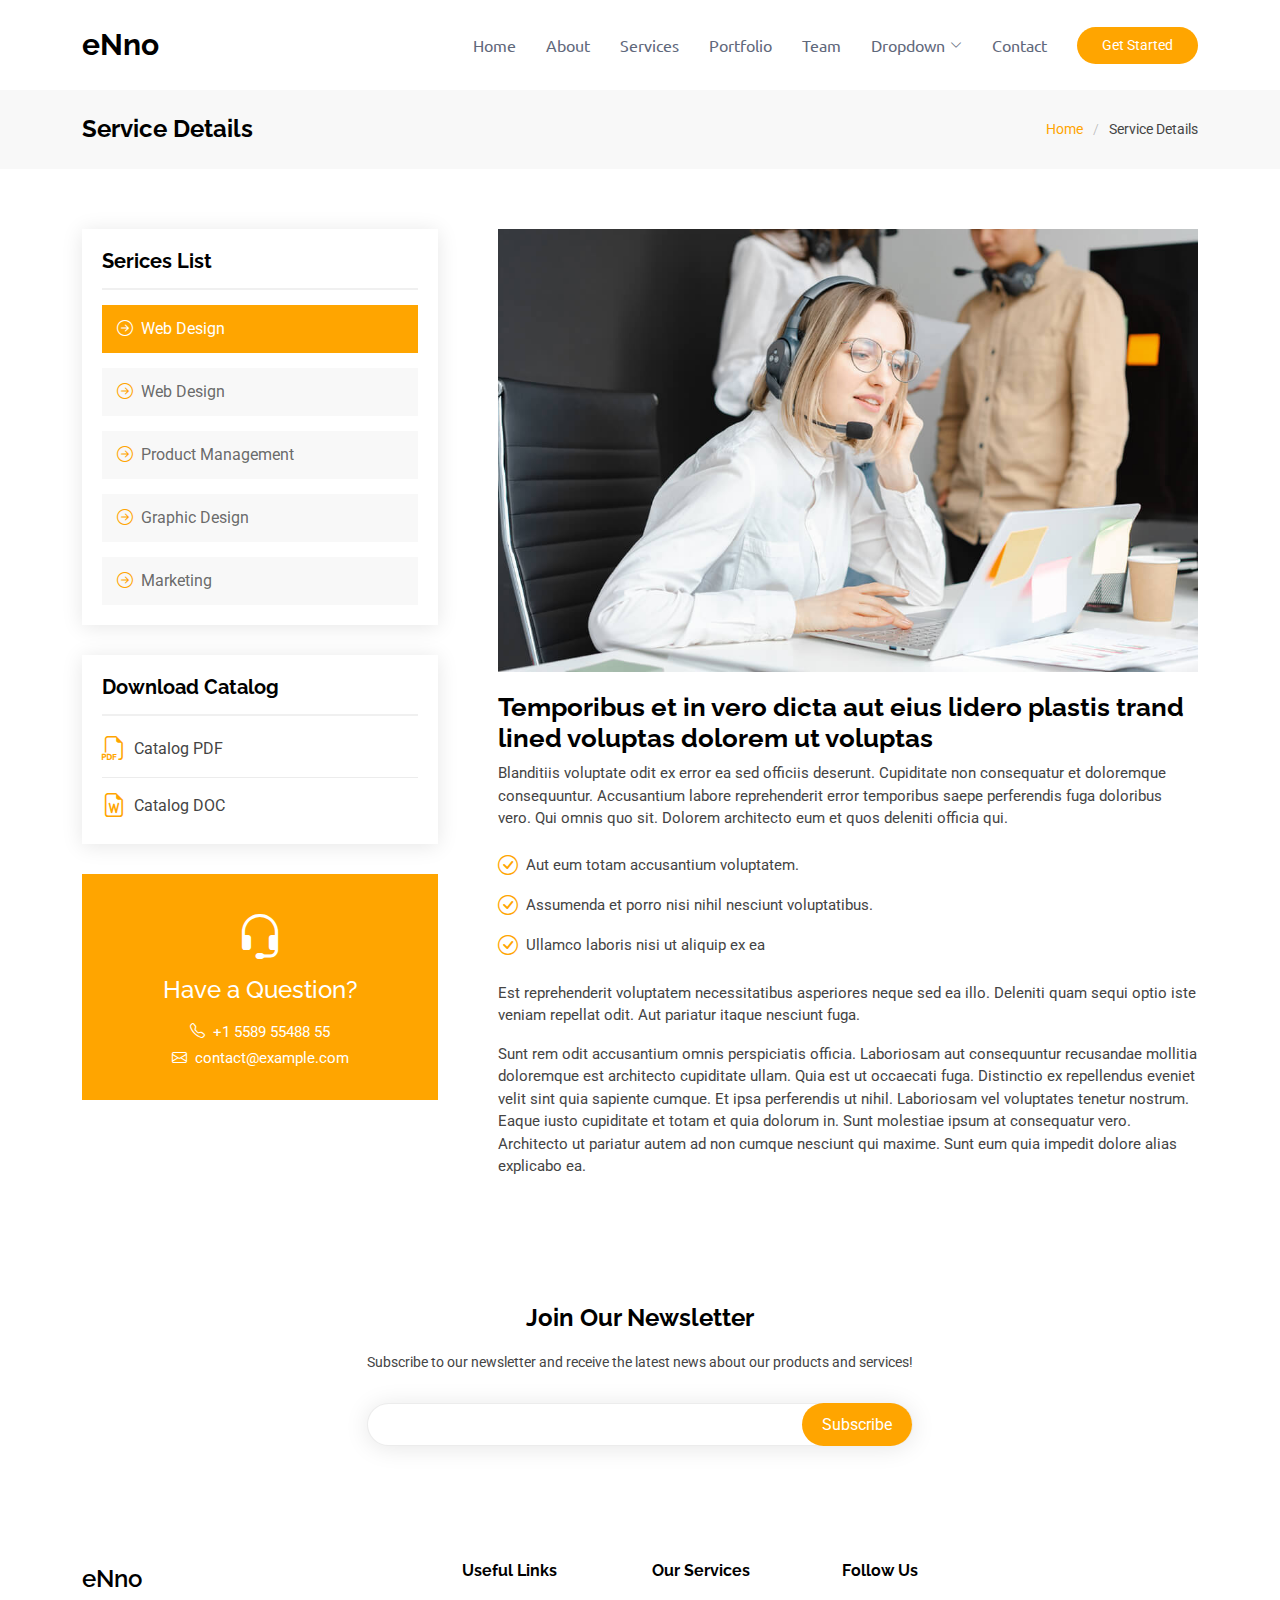
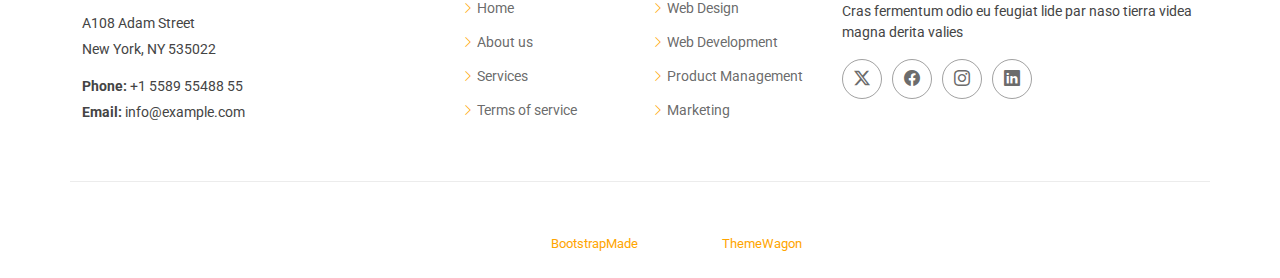
<file: service-details.html>
<!DOCTYPE html>
<html lang="en">

<head>
  <meta charset="utf-8">
  <meta content="width=device-width, initial-scale=1.0" name="viewport">
  <title>Service Details - eNno Bootstrap Template</title>
  <meta name="description" content="">
  <meta name="keywords" content="">

  <!-- Favicons -->
  <link href="assets/img/favicon.png" rel="icon">
  <link href="assets/img/apple-touch-icon.png" rel="apple-touch-icon">

  <!-- Fonts -->
  <link href="https://fonts.googleapis.com" rel="preconnect">
  <link href="https://fonts.gstatic.com" rel="preconnect" crossorigin>
  <link href="https://fonts.googleapis.com/css2?family=Roboto:ital,wght@0,100;0,300;0,400;0,500;0,700;0,900;1,100;1,300;1,400;1,500;1,700;1,900&family=Raleway:ital,wght@0,100;0,200;0,300;0,400;0,500;0,600;0,700;0,800;0,900;1,100;1,200;1,300;1,400;1,500;1,600;1,700;1,800;1,900&family=Ubuntu:ital,wght@0,300;0,400;0,500;0,700;1,300;1,400;1,500;1,700&display=swap" rel="stylesheet">

  <!-- Vendor CSS Files -->
  <link href="assets/vendor/bootstrap/css/bootstrap.min.css" rel="stylesheet">
  <link href="assets/vendor/bootstrap-icons/bootstrap-icons.css" rel="stylesheet">
  <link href="assets/vendor/aos/aos.css" rel="stylesheet">
  <link href="assets/vendor/glightbox/css/glightbox.min.css" rel="stylesheet">
  <link href="assets/vendor/swiper/swiper-bundle.min.css" rel="stylesheet">

  <!-- Main CSS File -->
  <link href="assets/css/main.css" rel="stylesheet">

  <!-- =======================================================
  * Template Name: eNno
  * Template URL: https://bootstrapmade.com/enno-free-simple-bootstrap-template/
  * Updated: Aug 07 2024 with Bootstrap v5.3.3
  * Author: BootstrapMade.com
  * License: https://bootstrapmade.com/license/
  ======================================================== -->
</head>

<body class="service-details-page">

  <header id="header" class="header d-flex align-items-center sticky-top">
    <div class="container-fluid container-xl position-relative d-flex align-items-center">

      <a href="index.html" class="logo d-flex align-items-center me-auto">
        <!-- Uncomment the line below if you also wish to use an image logo -->
        <!-- <img src="assets/img/logo.png" alt=""> -->
        <h1 class="sitename">eNno</h1>
      </a>

      <nav id="navmenu" class="navmenu">
        <ul>
          <li><a href="#hero">Home</a></li>
          <li><a href="#about">About</a></li>
          <li><a href="#services">Services</a></li>
          <li><a href="#portfolio">Portfolio</a></li>
          <li><a href="#team">Team</a></li>
          <li class="dropdown"><a href="#"><span>Dropdown</span> <i class="bi bi-chevron-down toggle-dropdown"></i></a>
            <ul>
              <li><a href="#">Dropdown 1</a></li>
              <li class="dropdown"><a href="#"><span>Deep Dropdown</span> <i class="bi bi-chevron-down toggle-dropdown"></i></a>
                <ul>
                  <li><a href="#">Deep Dropdown 1</a></li>
                  <li><a href="#">Deep Dropdown 2</a></li>
                  <li><a href="#">Deep Dropdown 3</a></li>
                  <li><a href="#">Deep Dropdown 4</a></li>
                  <li><a href="#">Deep Dropdown 5</a></li>
                </ul>
              </li>
              <li><a href="#">Dropdown 2</a></li>
              <li><a href="#">Dropdown 3</a></li>
              <li><a href="#">Dropdown 4</a></li>
            </ul>
          </li>
          <li><a href="#contact">Contact</a></li>
        </ul>
        <i class="mobile-nav-toggle d-xl-none bi bi-list"></i>
      </nav>

      <a class="btn-getstarted" href="index.html#about">Get Started</a>

    </div>
  </header>

  <main class="main">

    <!-- Page Title -->
    <div class="page-title">
      <div class="container d-lg-flex justify-content-between align-items-center">
        <h1 class="mb-2 mb-lg-0">Service Details</h1>
        <nav class="breadcrumbs">
          <ol>
            <li><a href="index.html">Home</a></li>
            <li class="current">Service Details</li>
          </ol>
        </nav>
      </div>
    </div><!-- End Page Title -->

    <!-- Service Details Section -->
    <section id="service-details" class="service-details section">

      <div class="container">

        <div class="row gy-5">

          <div class="col-lg-4" data-aos="fade-up" data-aos-delay="100">

            <div class="service-box">
              <h4>Serices List</h4>
              <div class="services-list">
                <a href="#" class="active"><i class="bi bi-arrow-right-circle"></i><span>Web Design</span></a>
                <a href="#"><i class="bi bi-arrow-right-circle"></i><span>Web Design</span></a>
                <a href="#"><i class="bi bi-arrow-right-circle"></i><span>Product Management</span></a>
                <a href="#"><i class="bi bi-arrow-right-circle"></i><span>Graphic Design</span></a>
                <a href="#"><i class="bi bi-arrow-right-circle"></i><span>Marketing</span></a>
              </div>
            </div><!-- End Services List -->

            <div class="service-box">
              <h4>Download Catalog</h4>
              <div class="download-catalog">
                <a href="#"><i class="bi bi-filetype-pdf"></i><span>Catalog PDF</span></a>
                <a href="#"><i class="bi bi-file-earmark-word"></i><span>Catalog DOC</span></a>
              </div>
            </div><!-- End Services List -->

            <div class="help-box d-flex flex-column justify-content-center align-items-center">
              <i class="bi bi-headset help-icon"></i>
              <h4>Have a Question?</h4>
              <p class="d-flex align-items-center mt-2 mb-0"><i class="bi bi-telephone me-2"></i> <span>+1 5589 55488 55</span></p>
              <p class="d-flex align-items-center mt-1 mb-0"><i class="bi bi-envelope me-2"></i> <a href="mailto:contact@example.com">contact@example.com</a></p>
            </div>

          </div>

          <div class="col-lg-8 ps-lg-5" data-aos="fade-up" data-aos-delay="200">
            <img src="assets/img/services.jpg" alt="" class="img-fluid services-img">
            <h3>Temporibus et in vero dicta aut eius lidero plastis trand lined voluptas dolorem ut voluptas</h3>
            <p>
              Blanditiis voluptate odit ex error ea sed officiis deserunt. Cupiditate non consequatur et doloremque consequuntur. Accusantium labore reprehenderit error temporibus saepe perferendis fuga doloribus vero. Qui omnis quo sit. Dolorem architecto eum et quos deleniti officia qui.
            </p>
            <ul>
              <li><i class="bi bi-check-circle"></i> <span>Aut eum totam accusantium voluptatem.</span></li>
              <li><i class="bi bi-check-circle"></i> <span>Assumenda et porro nisi nihil nesciunt voluptatibus.</span></li>
              <li><i class="bi bi-check-circle"></i> <span>Ullamco laboris nisi ut aliquip ex ea</span></li>
            </ul>
            <p>
              Est reprehenderit voluptatem necessitatibus asperiores neque sed ea illo. Deleniti quam sequi optio iste veniam repellat odit. Aut pariatur itaque nesciunt fuga.
            </p>
            <p>
              Sunt rem odit accusantium omnis perspiciatis officia. Laboriosam aut consequuntur recusandae mollitia doloremque est architecto cupiditate ullam. Quia est ut occaecati fuga. Distinctio ex repellendus eveniet velit sint quia sapiente cumque. Et ipsa perferendis ut nihil. Laboriosam vel voluptates tenetur nostrum. Eaque iusto cupiditate et totam et quia dolorum in. Sunt molestiae ipsum at consequatur vero. Architecto ut pariatur autem ad non cumque nesciunt qui maxime. Sunt eum quia impedit dolore alias explicabo ea.
            </p>
          </div>

        </div>

      </div>

    </section><!-- /Service Details Section -->

  </main>

  <footer id="footer" class="footer">

    <div class="footer-newsletter">
      <div class="container">
        <div class="row justify-content-center text-center">
          <div class="col-lg-6">
            <h4>Join Our Newsletter</h4>
            <p>Subscribe to our newsletter and receive the latest news about our products and services!</p>
            <form action="forms/newsletter.php" method="post" class="php-email-form">
              <div class="newsletter-form"><input type="email" name="email"><input type="submit" value="Subscribe"></div>
              <div class="loading">Loading</div>
              <div class="error-message"></div>
              <div class="sent-message">Your subscription request has been sent. Thank you!</div>
            </form>
          </div>
        </div>
      </div>
    </div>

    <div class="container footer-top">
      <div class="row gy-4">
        <div class="col-lg-4 col-md-6 footer-about">
          <a href="index.html" class="d-flex align-items-center">
            <span class="sitename">eNno</span>
          </a>
          <div class="footer-contact pt-3">
            <p>A108 Adam Street</p>
            <p>New York, NY 535022</p>
            <p class="mt-3"><strong>Phone:</strong> <span>+1 5589 55488 55</span></p>
            <p><strong>Email:</strong> <span>info@example.com</span></p>
          </div>
        </div>

        <div class="col-lg-2 col-md-3 footer-links">
          <h4>Useful Links</h4>
          <ul>
            <li><i class="bi bi-chevron-right"></i> <a href="#">Home</a></li>
            <li><i class="bi bi-chevron-right"></i> <a href="#">About us</a></li>
            <li><i class="bi bi-chevron-right"></i> <a href="#">Services</a></li>
            <li><i class="bi bi-chevron-right"></i> <a href="#">Terms of service</a></li>
          </ul>
        </div>

        <div class="col-lg-2 col-md-3 footer-links">
          <h4>Our Services</h4>
          <ul>
            <li><i class="bi bi-chevron-right"></i> <a href="#">Web Design</a></li>
            <li><i class="bi bi-chevron-right"></i> <a href="#">Web Development</a></li>
            <li><i class="bi bi-chevron-right"></i> <a href="#">Product Management</a></li>
            <li><i class="bi bi-chevron-right"></i> <a href="#">Marketing</a></li>
          </ul>
        </div>

        <div class="col-lg-4 col-md-12">
          <h4>Follow Us</h4>
          <p>Cras fermentum odio eu feugiat lide par naso tierra videa magna derita valies</p>
          <div class="social-links d-flex">
            <a href=""><i class="bi bi-twitter-x"></i></a>
            <a href=""><i class="bi bi-facebook"></i></a>
            <a href=""><i class="bi bi-instagram"></i></a>
            <a href=""><i class="bi bi-linkedin"></i></a>
          </div>
        </div>

      </div>
    </div>

    <div class="container copyright text-center mt-4">
      <p>© <span>Copyright</span> <strong class="px-1 sitename">eNno</strong> <span>All Rights Reserved</span></p>
      <div class="credits">
        <!-- All the links in the footer should remain intact. -->
        <!-- You can delete the links only if you've purchased the pro version. -->
        <!-- Licensing information: https://bootstrapmade.com/license/ -->
        <!-- Purchase the pro version with working PHP/AJAX contact form: [buy-url] -->
        Designed by <a href="https://bootstrapmade.com/">BootstrapMade</a> Distributed by <a href=“https://themewagon.com>ThemeWagon
      </div>
    </div>

  </footer>

  <!-- Scroll Top -->
  <a href="#" id="scroll-top" class="scroll-top d-flex align-items-center justify-content-center"><i class="bi bi-arrow-up-short"></i></a>

  <!-- Preloader -->
  <div id="preloader"></div>

  <!-- Vendor JS Files -->
  <script src="assets/vendor/bootstrap/js/bootstrap.bundle.min.js"></script>
  <script src="assets/vendor/php-email-form/validate.js"></script>
  <script src="assets/vendor/aos/aos.js"></script>
  <script src="assets/vendor/glightbox/js/glightbox.min.js"></script>
  <script src="assets/vendor/purecounter/purecounter_vanilla.js"></script>
  <script src="assets/vendor/imagesloaded/imagesloaded.pkgd.min.js"></script>
  <script src="assets/vendor/isotope-layout/isotope.pkgd.min.js"></script>
  <script src="assets/vendor/swiper/swiper-bundle.min.js"></script>

  <!-- Main JS File -->
  <script src="assets/js/main.js"></script>

</body>

</html>
</file>
<file: assets/css/main.css>
:root {
  --default-font: "Roboto",  system-ui, -apple-system, "Segoe UI", Roboto, "Helvetica Neue", Arial, "Noto Sans", "Liberation Sans", sans-serif, "Apple Color Emoji", "Segoe UI Emoji", "Segoe UI Symbol", "Noto Color Emoji";
  --heading-font: "Raleway",  sans-serif;
  --nav-font: "Ubuntu",  sans-serif;
}

/* Global Colors - The following color variables are used throughout the website. Updating them here will change the color scheme of the entire website */
:root { 
  --background-color: #ffffff; /* Background color for the entire website, including individual sections */
  --default-color: #444444; /* Default color used for the majority of the text content across the entire website */
  --heading-color: black; /* Color for headings, subheadings and title throughout the website */
  --accent-color: orange; /* Accent color that represents your brand on the website. It's used for buttons, links, and other elements that need to stand out */
  --surface-color: #ffffff; /* The surface color is used as a background of boxed elements within sections, such as cards, icon boxes, or other elements that require a visual separation from the global background. */
  --contrast-color: #ffffff; /* Contrast color for text, ensuring readability against backgrounds of accent, heading, or default colors. */
}

/* Nav Menu Colors - The following color variables are used specifically for the navigation menu. They are separate from the global colors to allow for more customization options */
:root {
  --nav-color: #5f687b;  /* The default color of the main navmenu links */
  --nav-hover-color: orange; /* Applied to main navmenu links when they are hovered over or active */
  --nav-mobile-background-color: #ffffff; /* Used as the background color for mobile navigation menu */
  --nav-dropdown-background-color: #ffffff; /* Used as the background color for dropdown items that appear when hovering over primary navigation items */
  --nav-dropdown-color: #5f687b; /* Used for navigation links of the dropdown items in the navigation menu. */
  --nav-dropdown-hover-color: orange; /* Similar to --nav-hover-color, this color is applied to dropdown navigation links when they are hovered over. */
}

/* Color Presets - These classes override global colors when applied to any section or element, providing reuse of the sam color scheme. */

.light-background {
  --background-color: #f9f9f9;
  --surface-color: #ffffff;
}

.dark-background {
  --background-color: #060606;
  --default-color: #ffffff;
  --heading-color: #ffffff;
  --surface-color: #252525;
  --contrast-color: #ffffff;
}

.accent-background {
  --background-color: orange;
  --default-color: #ffffff;
  --heading-color: #ffffff;
  --surface-color: orange;
  --contrast-color: #ffffff;
}

/* Smooth scroll */
:root {
  scroll-behavior: smooth;
}

/*--------------------------------------------------------------
# General Styling & Shared Classes
--------------------------------------------------------------*/
body {
  color: var(--default-color);
  background-color: var(--background-color);
  font-family: var(--default-font);
}

a {
  color: var(--accent-color);
  text-decoration: none;
  transition: 0.3s;
}

a:hover {
  color: color-mix(in srgb, var(--accent-color), transparent 25%);
  text-decoration: none;
}

h1,
h2,
h3,
h4,
h5,
h6 {
  color: var(--heading-color);
  font-family: var(--heading-font);
}

/* PHP Email Form Messages
------------------------------*/
.php-email-form .error-message {
  display: none;
  background: #df1529;
  color: #ffffff;
  text-align: left;
  padding: 15px;
  margin-bottom: 24px;
  font-weight: 600;
}

.php-email-form .sent-message {
  display: none;
  color: #ffffff;
  background: orange;
  text-align: center;
  padding: 15px;
  margin-bottom: 24px;
  font-weight: 600;
}

.php-email-form .loading {
  display: none;
  background: var(--surface-color);
  text-align: center;
  padding: 15px;
  margin-bottom: 24px;
}

.php-email-form .loading:before {
  content: "";
  display: inline-block;
  border-radius: 50%;
  width: 24px;
  height: 24px;
  margin: 0 10px -6px 0;
  border: 3px solid var(--accent-color);
  border-top-color: var(--surface-color);
  animation: php-email-form-loading 1s linear infinite;
}

@keyframes php-email-form-loading {
  0% {
    transform: rotate(0deg);
  }

  100% {
    transform: rotate(360deg);
  }
}

/* Pulsating Play Button
------------------------------*/
.pulsating-play-btn {
  width: 94px;
  height: 94px;
  background: radial-gradient(var(--accent-color) 50%, color-mix(in srgb, var(--accent-color), transparent 75%) 52%);
  border-radius: 50%;
  display: block;
  position: relative;
  overflow: hidden;
}

.pulsating-play-btn:before {
  content: "";
  position: absolute;
  width: 120px;
  height: 120px;
  animation-delay: 0s;
  animation: pulsate-play-btn 2s;
  animation-direction: forwards;
  animation-iteration-count: infinite;
  animation-timing-function: steps;
  opacity: 1;
  border-radius: 50%;
  border: 5px solid color-mix(in srgb, var(--accent-color), transparent 30%);
  top: -15%;
  left: -15%;
  background: rgba(198, 16, 0, 0);
}

.pulsating-play-btn:after {
  content: "";
  position: absolute;
  left: 50%;
  top: 50%;
  transform: translateX(-40%) translateY(-50%);
  width: 0;
  height: 0;
  border-top: 10px solid transparent;
  border-bottom: 10px solid transparent;
  border-left: 15px solid #fff;
  z-index: 100;
  transition: all 400ms cubic-bezier(0.55, 0.055, 0.675, 0.19);
}

.pulsating-play-btn:hover:before {
  content: "";
  position: absolute;
  left: 50%;
  top: 50%;
  transform: translateX(-40%) translateY(-50%);
  width: 0;
  height: 0;
  border: none;
  border-top: 10px solid transparent;
  border-bottom: 10px solid transparent;
  border-left: 15px solid #fff;
  z-index: 200;
  animation: none;
  border-radius: 0;
}

.pulsating-play-btn:hover:after {
  border-left: 15px solid var(--accent-color);
  transform: scale(20);
}

@keyframes pulsate-play-btn {
  0% {
    transform: scale(0.6, 0.6);
    opacity: 1;
  }

  100% {
    transform: scale(1, 1);
    opacity: 0;
  }
}

/*--------------------------------------------------------------
# Global Header
--------------------------------------------------------------*/
.header {
  background-color: var(--background-color);
  padding: 15px 0;
  transition: all 0.5s;
  z-index: 997;
  box-shadow: black;
}

.header .logo {
  line-height: 1;
}

.header .logo img {
  max-height: 36px;
  margin-right: 8px;
}

.header .logo h1 {
  font-size: 30px;
  margin: 0;
  font-weight: 700;
  color: var(--heading-color);
}

.header .btn-getstarted,
.header .btn-getstarted:focus {
  color: var(--contrast-color);
  background: var(--accent-color);
  font-size: 14px;
  padding: 8px 25px;
  margin: 0 0 0 30px;
  border-radius: 50px;
  transition: 0.3s;
}

.header .btn-getstarted:hover,
.header .btn-getstarted:focus:hover {
  color: var(--contrast-color);
  background: color-mix(in srgb, var(--accent-color), transparent 15%);
}

@media (max-width: 1200px) {
  .header .logo {
    order: 1;
  }

  .header .btn-getstarted {
    order: 2;
    margin: 0 15px 0 0;
    padding: 6px 15px;
  }

  .header .navmenu {
    order: 3;
  }
}

.scrolled .header {
  box-shadow: 0px 0 18px rgba(0, 0, 0, 0.1);
}

/*--------------------------------------------------------------
# Navigation Menu
--------------------------------------------------------------*/
/* Navmenu - Desktop */
@media (min-width: 1200px) {
  .navmenu {
    padding: 0;
  }

  .navmenu ul {
    margin: 0;
    padding: 0;
    display: flex;
    list-style: none;
    align-items: center;
  }

  .navmenu li {
    position: relative;
  }

  .navmenu a,
  .navmenu a:focus {
    color: var(--nav-color);
    padding: 18px 15px;
    font-size: 16px;
    font-family: var(--nav-font);
    font-weight: 400;
    display: flex;
    align-items: center;
    justify-content: space-between;
    white-space: nowrap;
    transition: 0.3s;
  }

  .navmenu a i,
  .navmenu a:focus i {
    font-size: 12px;
    line-height: 0;
    margin-left: 5px;
    transition: 0.3s;
  }

  .navmenu li:last-child a {
    padding-right: 0;
  }

  .navmenu li:hover>a,
  .navmenu .active,
  .navmenu .active:focus {
    color: var(--nav-hover-color);
  }

  .navmenu .dropdown ul {
    margin: 0;
    padding: 10px 0;
    background: var(--nav-dropdown-background-color);
    display: block;
    position: absolute;
    visibility: hidden;
    left: 14px;
    top: 130%;
    opacity: 0;
    transition: 0.3s;
    border-radius: 4px;
    z-index: 99;
    box-shadow: 0px 0px 30px rgba(0, 0, 0, 0.1);
  }

  .navmenu .dropdown ul li {
    min-width: 200px;
  }

  .navmenu .dropdown ul a {
    padding: 10px 20px;
    font-size: 15px;
    text-transform: none;
    color: var(--nav-dropdown-color);
  }

  .navmenu .dropdown ul a i {
    font-size: 12px;
  }

  .navmenu .dropdown ul a:hover,
  .navmenu .dropdown ul .active:hover,
  .navmenu .dropdown ul li:hover>a {
    color: var(--nav-dropdown-hover-color);
  }

  .navmenu .dropdown:hover>ul {
    opacity: 1;
    top: 100%;
    visibility: visible;
  }

  .navmenu .dropdown .dropdown ul {
    top: 0;
    left: -90%;
    visibility: hidden;
  }

  .navmenu .dropdown .dropdown:hover>ul {
    opacity: 1;
    top: 0;
    left: -100%;
    visibility: visible;
  }
}

/* Navmenu - Mobile */
@media (max-width: 1199px) {
  .mobile-nav-toggle {
    color: var(--nav-color);
    font-size: 28px;
    line-height: 0;
    margin-right: 10px;
    cursor: pointer;
    transition: color 0.3s;
  }

  .navmenu {
    padding: 0;
    z-index: 9997;
  }

  .navmenu ul {
    display: none;
    list-style: none;
    position: absolute;
    inset: 60px 20px 20px 20px;
    padding: 10px 0;
    margin: 0;
    border-radius: 6px;
    background-color: var(--nav-mobile-background-color);
    overflow-y: auto;
    transition: 0.3s;
    z-index: 9998;
    box-shadow: 0px 0px 30px rgba(0, 0, 0, 0.1);
  }

  .navmenu a,
  .navmenu a:focus {
    color: var(--nav-dropdown-color);
    padding: 10px 20px;
    font-family: var(--nav-font);
    font-size: 17px;
    font-weight: 500;
    display: flex;
    align-items: center;
    justify-content: space-between;
    white-space: nowrap;
    transition: 0.3s;
  }

  .navmenu a i,
  .navmenu a:focus i {
    font-size: 12px;
    line-height: 0;
    margin-left: 5px;
    width: 30px;
    height: 30px;
    display: flex;
    align-items: center;
    justify-content: center;
    border-radius: 50%;
    transition: 0.3s;
    background-color: color-mix(in srgb, var(--accent-color), transparent 90%);
  }

  .navmenu a i:hover,
  .navmenu a:focus i:hover {
    background-color: var(--accent-color);
    color: var(--contrast-color);
  }

  .navmenu a:hover,
  .navmenu .active,
  .navmenu .active:focus {
    color: var(--nav-dropdown-hover-color);
  }

  .navmenu .active i,
  .navmenu .active:focus i {
    background-color: var(--accent-color);
    color: var(--contrast-color);
    transform: rotate(180deg);
  }

  .navmenu .dropdown ul {
    position: static;
    display: none;
    z-index: 99;
    padding: 10px 0;
    margin: 10px 20px;
    background-color: var(--nav-dropdown-background-color);
    border: 1px solid color-mix(in srgb, var(--default-color), transparent 90%);
    box-shadow: none;
    transition: all 0.5s ease-in-out;
  }

  .navmenu .dropdown ul ul {
    background-color: rgba(33, 37, 41, 0.1);
  }

  .navmenu .dropdown>.dropdown-active {
    display: block;
    background-color: rgba(33, 37, 41, 0.03);
  }

  .mobile-nav-active {
    overflow: hidden;
  }

  .mobile-nav-active .mobile-nav-toggle {
    color: #fff;
    position: absolute;
    font-size: 32px;
    top: 15px;
    right: 15px;
    margin-right: 0;
    z-index: 9999;
  }

  .mobile-nav-active .navmenu {
    position: fixed;
    overflow: hidden;
    inset: 0;
    background: rgba(33, 37, 41, 0.8);
    transition: 0.3s;
  }

  .mobile-nav-active .navmenu>ul {
    display: block;
  }
}

/*--------------------------------------------------------------
# Global Footer
--------------------------------------------------------------*/
.footer {
  color: var(--default-color);
  background-color: var(--background-color);
  font-size: 14px;
  position: relative;
}

.footer .footer-newsletter {
  background-color: color-mix(in srgb, var(--background-color), transparent 97%);
  padding: 50px 0;
}

.footer .footer-newsletter h4 {
  font-size: 24px;
}

.footer .footer-newsletter .newsletter-form {
  margin-top: 30px;
  margin-bottom: 15px;
  padding: 6px 8px;
  position: relative;
  border-radius: 4px;
  background-color: var(--surface-color);
  border: 1px solid color-mix(in srgb, var(--default-color), transparent 90%);
  box-shadow: 0px 2px 25px rgba(0, 0, 0, 0.1);
  display: flex;
  transition: 0.3s;
  border-radius: 50px;
}

.footer .footer-newsletter .newsletter-form:focus-within {
  border-color: var(--accent-color);
}

.footer .footer-newsletter .newsletter-form input[type=email] {
  border: 0;
  padding: 4px;
  width: 100%;
  background-color: var(--surface-color);
  color: var(--default-color);
}

.footer .footer-newsletter .newsletter-form input[type=email]:focus-visible {
  outline: none;
}

.footer .footer-newsletter .newsletter-form input[type=submit] {
  border: 0;
  font-size: 16px;
  padding: 0 20px;
  margin: -7px -8px -7px 0;
  background: var(--accent-color);
  color: var(--contrast-color);
  transition: 0.3s;
  border-radius: 50px;
}

.footer .footer-newsletter .newsletter-form input[type=submit]:hover {
  background: color-mix(in srgb, var(--accent-color), transparent 20%);
}

.footer .footer-top {
  padding-top: 50px;
}

.footer .social-links a {
  display: flex;
  align-items: center;
  justify-content: center;
  width: 40px;
  height: 40px;
  border-radius: 50%;
  border: 1px solid color-mix(in srgb, var(--default-color), transparent 50%);
  font-size: 16px;
  color: color-mix(in srgb, var(--default-color), transparent 20%);
  margin-right: 10px;
  transition: 0.3s;
}

.footer .social-links a:hover {
  color: var(--accent-color);
  border-color: var(--accent-color);
}

.footer h4 {
  font-size: 16px;
  font-weight: bold;
  position: relative;
  padding-bottom: 12px;
}

.footer .footer-links {
  margin-bottom: 30px;
}

.footer .footer-links ul {
  list-style: none;
  padding: 0;
  margin: 0;
}

.footer .footer-links ul i {
  margin-right: 3px;
  font-size: 12px;
  line-height: 0;
  color: var(--accent-color);
}

.footer .footer-links ul li {
  padding: 10px 0;
  display: flex;
  align-items: center;
}

.footer .footer-links ul li:first-child {
  padding-top: 0;
}

.footer .footer-links ul a {
  display: inline-block;
  color: color-mix(in srgb, var(--default-color), transparent 20%);
  line-height: 1;
}

.footer .footer-links ul a:hover {
  color: var(--accent-color);
}

.footer .footer-about a {
  color: var(--heading-color);
  font-size: 24px;
  font-weight: 600;
  font-family: var(--heading-font);
}

.footer .footer-contact p {
  margin-bottom: 5px;
}

.footer .copyright {
  padding: 25px 0;
  border-top: 1px solid color-mix(in srgb, var(--default-color), transparent 90%);
}

.footer .copyright p {
  margin-bottom: 0;
  color: white;
}

.footer .credits {
  margin-top: 6px;
  font-size: 13px;
  color: white;
}

/*--------------------------------------------------------------
# Preloader
--------------------------------------------------------------*/
#preloader {
  position: fixed;
  inset: 0;
  z-index: 999999;
  overflow: hidden;
  background: var(--background-color);
  transition: all 0.6s ease-out;
}

#preloader:before {
  content: "";
  position: fixed;
  top: calc(50% - 30px);
  left: calc(50% - 30px);
  border: 6px solid #ffffff;
  border-color: var(--accent-color) transparent var(--accent-color) transparent;
  border-radius: 50%;
  width: 60px;
  height: 60px;
  animation: animate-preloader 1s linear infinite;
}

@keyframes animate-preloader {
  0% {
    transform: rotate(0deg);
  }

  100% {
    transform: rotate(360deg);
  }
}

/*--------------------------------------------------------------
# Scroll Top Button
--------------------------------------------------------------*/
.scroll-top {
  position: fixed;
  visibility: hidden;
  opacity: 0;
  right: 15px;
  bottom: -15px;
  z-index: 99999;
  background-color: var(--accent-color);
  width: 44px;
  height: 44px;
  border-radius: 50px;
  transition: all 0.4s;
}

.scroll-top i {
  font-size: 24px;
  color: var(--contrast-color);
  line-height: 0;
}

.scroll-top:hover {
  background-color: color-mix(in srgb, var(--accent-color), transparent 20%);
  color: var(--contrast-color);
}

.scroll-top.active {
  visibility: visible;
  opacity: 1;
  bottom: 15px;
}

/*--------------------------------------------------------------
# Disable aos animation delay on mobile devices
--------------------------------------------------------------*/
@media screen and (max-width: 768px) {
  [data-aos-delay] {
    transition-delay: 0 !important;
  }
}

/*--------------------------------------------------------------
# Global Page Titles & Breadcrumbs
--------------------------------------------------------------*/
.page-title {
  --background-color: color-mix(in srgb, var(--default-color), transparent 96%);
  color: var(--default-color);
  background-color: var(--background-color);
  padding: 25px 0;
  position: relative;
}

.page-title h1 {
  font-size: 24px;
  font-weight: 700;
}

.page-title .breadcrumbs ol {
  display: flex;
  flex-wrap: wrap;
  list-style: none;
  padding: 0;
  margin: 0;
  font-size: 14px;
  font-weight: 400;
}

.page-title .breadcrumbs ol li+li {
  padding-left: 10px;
}

.page-title .breadcrumbs ol li+li::before {
  content: "/";
  display: inline-block;
  padding-right: 10px;
  color: color-mix(in srgb, var(--default-color), transparent 70%);
}

/*--------------------------------------------------------------
# Global Sections
--------------------------------------------------------------*/
section,
.section {
  color: var(--default-color);
  background-color: var(--background-color);
  padding: 60px 0;
  scroll-margin-top: 100px;
  overflow: clip;
}

@media (max-width: 1199px) {

  section,
  .section {
    scroll-margin-top: 66px;
  }
}

/*--------------------------------------------------------------
# Global Section Titles
--------------------------------------------------------------*/
.section-title {
  text-align: center;
  padding: 30px 0;
  margin-bottom: 30px;
  position: relative;
}

.section-title h2 {
  font-size: 32px;
  font-weight: 700;
  text-transform: uppercase;
  margin-bottom: 20px;
  padding-bottom: 0;
  position: relative;
  z-index: 2;
}

.section-title span {
  position: absolute;
  top: 4px;
  color: color-mix(in srgb, var(--heading-color), transparent 95%);
  left: 0;
  right: 0;
  z-index: 1;
  font-weight: 700;
  font-size: 52px;
  text-transform: uppercase;
  line-height: 1;
}

.section-title p {
  margin-bottom: 0;
  position: relative;
  z-index: 2;
}

@media (max-width: 575px) {
  .section-title h2 {
    font-size: 28px;
    margin-bottom: 15px;
  }

  .section-title span {
    font-size: 38px;
  }
}

/*--------------------------------------------------------------
# Hero Section
--------------------------------------------------------------*/
.hero {
  width: 100%;
  min-height: 70vh;
  position: relative;
  padding: 120px 0 60px 0;
  display: flex;
  align-items: center;;
  background-color: #444444;
}

.hero h1 {
  margin: 0;
  font-size: 48px;
  font-weight: 700;
  line-height: 56px;
  color: orange;
}

.hero p {
  color: color-mix(in srgb, var(--default-color), transparent 30%);
  margin: 5px 0 30px 0;
  font-size: 20px;
  font-weight: 400;
  color: white;
}

.hero .btn-get-started {
  color: var(--contrast-color);
  background: var(--accent-color);
  font-family: var(--heading-font);
  font-weight: 400;
  font-size: 15px;
  letter-spacing: 1px;
  display: inline-block;
  padding: 10px 28px 12px 28px;
  border-radius: 50px;
  transition: 0.5s;
  box-shadow: 0 8px 28px rgba(0, 0, 0, 0.1);
}

.hero .btn-get-started:hover {
  color: var(--contrast-color);
  background: color-mix(in srgb, var(--accent-color), transparent 15%);
  box-shadow: 0 8px 28px rgba(0, 0, 0, 0.1);
}

.hero .btn-watch-video {
  font-size: 16px;
  transition: 0.5s;
  margin-left: 25px;
  color: var(--default-color);
  font-weight: 600;
}

.hero .btn-watch-video i {
  color: var(--accent-color);
  font-size: 32px;
  transition: 0.3s;
  line-height: 0;
  margin-right: 8px;
}

.hero .btn-watch-video:hover {
  color: var(--accent-color);
}

.hero .btn-watch-video:hover i {
  color: color-mix(in srgb, var(--accent-color), transparent 15%);
}

.hero .animated {
  animation: up-down 2s ease-in-out infinite alternate-reverse both;
}

@media (max-width: 640px) {
  .hero h1 {
    font-size: 28px;
    line-height: 36px;
  }

  .hero p {
    font-size: 18px;
    line-height: 24px;
    margin-bottom: 30px;
  }

  .hero .btn-get-started,
  .hero .btn-watch-video {
    font-size: 13px;
  }
}

@keyframes up-down {
  0% {
    transform: translateY(10px);
  }

  100% {
    transform: translateY(-10px);
  }
}

/*--------------------------------------------------------------
# Featured Services Section
--------------------------------------------------------------*/
.featured-services {
  --surface-color: color-mix(in srgb, var(--default-color), transparent 96%);
  padding-top: 5%;
}

.featured-services .service-item {
  background-color: var(--surface-color);
  padding: 50px 30px;
  transition: all ease-in-out 0.4s;
  height: 100%;
}

.featured-services .service-item .icon {
  margin-bottom: 10px;
}

.featured-services .service-item .icon i {
  color: var(--accent-color);
  font-size: 36px;
  transition: 0.3s;
}

.featured-services .service-item h4 {
  font-weight: 700;
  margin-bottom: 15px;
  font-size: 20px;
}

.featured-services .service-item h4 a {
  color: var(--heading-color);
  transition: ease-in-out 0.3s;
}

.featured-services .service-item p {
  line-height: 24px;
  font-size: 14px;
  margin-bottom: 0;
}

.featured-services .service-item:hover {
  transform: translateY(-10px);
}

.featured-services .service-item:hover h4 a {
  color: var(--accent-color);
}

/*--------------------------------------------------------------
# About Section
--------------------------------------------------------------*/
.about .content h3 {
  font-size: 1.75rem;
  font-weight: 700;
}

.about .content ul {
  list-style: none;
  padding: 0;
}

.about .content ul li {
  padding: 10px 0 0 0;
  display: flex;
}

.about .content ul i {
  color: var(--accent-color);
  margin-right: 0.5rem;
  line-height: 1.2;
  font-size: 1.25rem;
}

.about .content p:last-child {
  margin-bottom: 0;
}

.about .pulsating-play-btn {
  position: absolute;
  left: calc(50% - 47px);
  top: calc(50% - 47px);
}

/*--------------------------------------------------------------
# Stats Section
--------------------------------------------------------------*/
.stats {
  padding-top: 0;
  background-color: black;
}

.stats .stats-item {
  padding: 30px;
  width: 100%;
}

.stats .stats-item span {
  font-size: 48px;
  display: block;
  color: var(--accent-color);
  font-weight: 700;
}

.stats .stats-item p {
  color: white;
  padding: 0;
  margin: 0;
  font-family: var(--heading-font);
  font-size: 15px;
  font-weight: 600;
}

/*--------------------------------------------------------------
# Services Section
--------------------------------------------------------------*/
.services .service-item {
  background-color: var(--surface-color);
  text-align: center;
  border: 1px solid color-mix(in srgb, var(--default-color), transparent 85%);
  padding: 80px 20px;
  transition: border ease-in-out 0.3s;
  height: 100%;
}

.services .service-item .icon {
  margin: 0 auto;
  width: 64px;
  height: 64px;
  background: var(--accent-color);
  border-radius: 4px;
  display: flex;
  align-items: center;
  justify-content: center;
  margin-bottom: 20px;
  transition: 0.3s;
}

.services .service-item .icon i {
  color: var(--contrast-color);
  font-size: 28px;
  transition: ease-in-out 0.3s;
}

.services .service-item h3 {
  font-weight: 700;
  margin: 10px 0 15px 0;
  font-size: 22px;
  transition: 0.3s;
}

.services .service-item p {
  line-height: 24px;
  font-size: 14px;
  margin-bottom: 0;
}

.services .service-item:hover {
  border-color: var(--accent-color);
}

.services .service-item:hover h3 {
  color: var(--accent-color);
}

/*--------------------------------------------------------------
# Portfolio Section
--------------------------------------------------------------*/
.portfolio .portfolio-filters {
  padding: 0;
  margin: 0 auto 20px auto;
  list-style: none;
  text-align: center;
}

.portfolio .portfolio-filters li {
  cursor: pointer;
  display: inline-block;
  padding: 0;
  font-size: 16px;
  font-weight: 600;
  margin: 0 10px;
  line-height: 1;
  text-transform: uppercase;
  margin-bottom: 5px;
  transition: all 0.3s ease-in-out;
}

.portfolio .portfolio-filters li:hover,
.portfolio .portfolio-filters li.filter-active {
  color: var(--accent-color);
}

.portfolio .portfolio-filters li:first-child {
  margin-left: 0;
}

.portfolio .portfolio-filters li:last-child {
  margin-right: 0;
}

@media (max-width: 575px) {
  .portfolio .portfolio-filters li {
    font-size: 14px;
    margin: 0 5px;
  }
}

.portfolio .portfolio-item {
  position: relative;
}

.portfolio .portfolio-item .portfolio-info {
  background-color: color-mix(in srgb, var(--surface-color), transparent 10%);
  opacity: 0;
  position: absolute;
  left: 30px;
  right: 30px;
  bottom: 0;
  z-index: 3;
  transition: all ease-in-out 0.3s;
  padding: 15px;
}

.portfolio .portfolio-item .portfolio-info h4 {
  font-size: 18px;
  font-weight: 600;
  padding-right: 50px;
}

.portfolio .portfolio-item .portfolio-info p {
  color: color-mix(in srgb, var(--default-color), transparent 30%);
  font-size: 14px;
  margin-bottom: 0;
  padding-right: 50px;
}

.portfolio .portfolio-item .portfolio-info .preview-link,
.portfolio .portfolio-item .portfolio-info .details-link {
  position: absolute;
  right: 50px;
  font-size: 24px;
  top: calc(50% - 14px);
  color: color-mix(in srgb, var(--default-color), transparent 30%);
  transition: 0.3s;
  line-height: 0;
}

.portfolio .portfolio-item .portfolio-info .preview-link:hover,
.portfolio .portfolio-item .portfolio-info .details-link:hover {
  color: var(--accent-color);
}

.portfolio .portfolio-item .portfolio-info .details-link {
  right: 14px;
  font-size: 28px;
}

.portfolio .portfolio-item:hover .portfolio-info {
  opacity: 1;
  bottom: 20px;
}

/*--------------------------------------------------------------
# Testimonials Section
--------------------------------------------------------------*/
.testimonials .testimonials-carousel,
.testimonials .testimonials-slider {
  overflow: hidden;
}

.testimonials .testimonial-item {
  box-sizing: content-box;
  min-height: 320px;
}

.testimonials .testimonial-item .testimonial-img {
  width: 90px;
  border-radius: 50%;
  margin: -40px 0 0 40px;
  position: relative;
  z-index: 2;
  border: 6px solid var(--background-color);
}

.testimonials .testimonial-item h3 {
  font-size: 18px;
  font-weight: bold;
  margin: 10px 0 5px 45px;
}

.testimonials .testimonial-item h4 {
  font-size: 14px;
  color: color-mix(in srgb, var(--default-color), transparent 20%);
  margin: 0 0 0 45px;
}

.testimonials .testimonial-item .quote-icon-left,
.testimonials .testimonial-item .quote-icon-right {
  color: color-mix(in srgb, var(--accent-color), transparent 50%);
  font-size: 26px;
  line-height: 0;
}

.testimonials .testimonial-item .quote-icon-left {
  display: inline-block;
  left: -5px;
  position: relative;
}

.testimonials .testimonial-item .quote-icon-right {
  display: inline-block;
  right: -5px;
  position: relative;
  top: 10px;
  transform: scale(-1, -1);
}

.testimonials .testimonial-item p {
  font-style: italic;
  margin: 0 15px 0 15px;
  padding: 20px 20px 60px 20px;
  background: color-mix(in srgb, var(--default-color), transparent 97%);
  position: relative;
  border-radius: 6px;
  position: relative;
  z-index: 1;
}

.testimonials .swiper-wrapper {
  height: auto;
}

.testimonials .swiper-pagination {
  margin-top: 20px;
  position: relative;
}

.testimonials .swiper-pagination .swiper-pagination-bullet {
  width: 12px;
  height: 12px;
  background-color: var(--background-color);
  opacity: 1;
  border: 1px solid var(--accent-color);
}

.testimonials .swiper-pagination .swiper-pagination-bullet-active {
  background-color: var(--accent-color);
}

/*--------------------------------------------------------------
# Call To Action Section
--------------------------------------------------------------*/
.call-to-action {
  padding: 80px 0;
  position: relative;
  clip-path: inset(0);
}

.call-to-action img {
  position: fixed;
  top: 0;
  left: 0;
  display: block;
  width: 100%;
  height: 100%;
  object-fit: cover;
  z-index: 1;
}

.call-to-action:before {
  content: "";
  background: color-mix(in srgb, var(--background-color), transparent 50%);
  position: absolute;
  inset: 0;
  z-index: 2;
}

.call-to-action .container {
  position: relative;
  z-index: 3;
}

.call-to-action h3 {
  font-size: 28px;
  font-weight: 700;
  color: var(--default-color);
}

.call-to-action p {
  color: var(--default-color);
}

.call-to-action .cta-btn {
  font-family: var(--heading-font);
  font-weight: 500;
  font-size: 16px;
  letter-spacing: 1px;
  display: inline-block;
  padding: 12px 40px;
  border-radius: 50px;
  transition: 0.5s;
  margin: 10px;
  border: 2px solid var(--contrast-color);
  color: var(--contrast-color);
}

.call-to-action .cta-btn:hover {
  background: color-mix(in srgb, var(--accent-color) 90%, white 15%);
}

/*--------------------------------------------------------------
# Team Section
--------------------------------------------------------------*/
.team .member {
  position: relative;
}

.team .member .pic {
  overflow: hidden;
  margin-bottom: 50px;
}

.team .member .member-info {
  background-color: var(--surface-color);
  color: color-mix(in srgb, var(--default-color), transparent 20%);
  box-shadow: 0px 2px 15px rgba(0, 0, 0, 0.1);
  position: absolute;
  bottom: -50px;
  left: 20px;
  right: 20px;
  padding: 20px 15px;
  overflow: hidden;
  transition: 0.5s;
}

.team .member h4 {
  font-weight: 700;
  margin-bottom: 10px;
  font-size: 16px;
  position: relative;
  padding-bottom: 10px;
}

.team .member h4::after {
  content: "";
  position: absolute;
  display: block;
  width: 50px;
  height: 1px;
  background: color-mix(in srgb, var(--default-color), transparent 60%);
  bottom: 0;
  left: 0;
}

.team .member span {
  font-style: italic;
  display: block;
  font-size: 13px;
}

.team .member .social {
  position: absolute;
  right: 15px;
  bottom: 15px;
}

.team .member .social a {
  transition: color 0.3s;
  color: color-mix(in srgb, var(--default-color), transparent 70%);
}

.team .member .social a:hover {
  color: var(--accent-color);
}

.team .member .social i {
  font-size: 16px;
  margin: 0 2px;
}

/*--------------------------------------------------------------
# Contact Section
--------------------------------------------------------------*/
.contact .info-wrap {
  background-color: orange;
  box-shadow: 0px 0px 20px rgba(0, 0, 0, 0.1);
  padding: 30px;
}

@media (max-width: 575px) {
  .contact .info-wrap {
    padding: 20px;
  }
}

.contact .info-item {
  margin-bottom: 40px;
}

.contact .info-item i {
  font-size: 20px;
  color: var(--accent-color);
  background: color-mix(in srgb, var(--accent-color), transparent 92%);
  width: 44px;
  height: 44px;
  display: flex;
  justify-content: center;
  align-items: center;
  border-radius: 50px;
  transition: all 0.3s ease-in-out;
  margin-right: 15px;
}

.contact .info-item h3 {
  padding: 0;
  font-size: 18px;
  font-weight: 700;
  margin-bottom: 5px;
}

.contact .info-item p {
  padding: 0;
  margin-bottom: 0;
  font-size: 14px;
}

.contact .info-item:hover i {
  background: var(--accent-color);
  color: var(--contrast-color);
}

.contact .php-email-form {
  background-color: var(--surface-color);
  height: 100%;
  padding: 30px;
  box-shadow: 0px 0px 20px rgba(0, 0, 0, 0.1);
}

@media (max-width: 575px) {
  .contact .php-email-form {
    padding: 20px;
  }
}

.contact .php-email-form input[type=text],
.contact .php-email-form input[type=email],
.contact .php-email-form textarea {
  font-size: 14px;
  padding: 10px 15px;
  box-shadow: none;
  border-radius: 0;
  color: var(--default-color);
  background-color: var(--surface-color);
  border-color: color-mix(in srgb, var(--default-color), transparent 80%);
}

.contact .php-email-form input[type=text]:focus,
.contact .php-email-form input[type=email]:focus,
.contact .php-email-form textarea:focus {
  border-color: var(--accent-color);
}

.contact .php-email-form input[type=text]::placeholder,
.contact .php-email-form input[type=email]::placeholder,
.contact .php-email-form textarea::placeholder {
  color: color-mix(in srgb, var(--default-color), transparent 70%);
}

.contact .php-email-form button[type=submit] {
  color: var(--contrast-color);
  background: var(--accent-color);
  border: 0;
  padding: 10px 30px;
  transition: 0.4s;
  border-radius: 50px;
}

.contact .php-email-form button[type=submit]:hover {
  background: color-mix(in srgb, var(--accent-color), transparent 25%);
}

/*--------------------------------------------------------------
# Portfolio Details Section
--------------------------------------------------------------*/
.portfolio-details .portfolio-details-slider img {
  width: 100%;
}

.portfolio-details .portfolio-details-slider .swiper-pagination {
  margin-top: 20px;
  position: relative;
}

.portfolio-details .portfolio-details-slider .swiper-pagination .swiper-pagination-bullet {
  width: 12px;
  height: 12px;
  background-color: color-mix(in srgb, var(--default-color), transparent 85%);
  opacity: 1;
}

.portfolio-details .portfolio-details-slider .swiper-pagination .swiper-pagination-bullet-active {
  background-color: var(--accent-color);
}

.portfolio-details .portfolio-info {
  background-color: var(--surface-color);
  padding: 30px;
  box-shadow: 0px 0 30px rgba(0, 0, 0, 0.1);
}

.portfolio-details .portfolio-info h3 {
  font-size: 22px;
  font-weight: 700;
  margin-bottom: 20px;
  padding-bottom: 20px;
  border-bottom: 1px solid color-mix(in srgb, var(--default-color), transparent 85%);
}

.portfolio-details .portfolio-info ul {
  list-style: none;
  padding: 0;
  font-size: 15px;
}

.portfolio-details .portfolio-info ul li+li {
  margin-top: 10px;
}

.portfolio-details .portfolio-description {
  padding-top: 30px;
}

.portfolio-details .portfolio-description h2 {
  font-size: 26px;
  font-weight: 700;
  margin-bottom: 20px;
}

.portfolio-details .portfolio-description p {
  padding: 0;
  color: color-mix(in srgb, var(--default-color), transparent 30%);
}

/*--------------------------------------------------------------
# Service Details Section
--------------------------------------------------------------*/
.service-details .service-box {
  background-color: var(--surface-color);
  padding: 20px;
  box-shadow: 0px 2px 20px rgba(0, 0, 0, 0.1);
}

.service-details .service-box+.service-box {
  margin-top: 30px;
}

.service-details .service-box h4 {
  font-size: 20px;
  font-weight: 700;
  border-bottom: 2px solid color-mix(in srgb, var(--default-color), transparent 92%);
  padding-bottom: 15px;
  margin-bottom: 15px;
}

.service-details .services-list {
  background-color: var(--surface-color);
}

.service-details .services-list a {
  color: color-mix(in srgb, var(--default-color), transparent 20%);
  background-color: color-mix(in srgb, var(--default-color), transparent 96%);
  display: flex;
  align-items: center;
  padding: 12px 15px;
  margin-top: 15px;
  transition: 0.3s;
}

.service-details .services-list a:first-child {
  margin-top: 0;
}

.service-details .services-list a i {
  font-size: 16px;
  margin-right: 8px;
  color: var(--accent-color);
}

.service-details .services-list a.active {
  color: var(--contrast-color);
  background-color: var(--accent-color);
}

.service-details .services-list a.active i {
  color: var(--contrast-color);
}

.service-details .services-list a:hover {
  background-color: color-mix(in srgb, var(--accent-color), transparent 95%);
  color: var(--accent-color);
}

.service-details .download-catalog a {
  color: var(--default-color);
  display: flex;
  align-items: center;
  padding: 10px 0;
  transition: 0.3s;
  border-top: 1px solid color-mix(in srgb, var(--default-color), transparent 90%);
}

.service-details .download-catalog a:first-child {
  border-top: 0;
  padding-top: 0;
}

.service-details .download-catalog a:last-child {
  padding-bottom: 0;
}

.service-details .download-catalog a i {
  font-size: 24px;
  margin-right: 8px;
  color: var(--accent-color);
}

.service-details .download-catalog a:hover {
  color: var(--accent-color);
}

.service-details .help-box {
  background-color: var(--accent-color);
  color: var(--contrast-color);
  margin-top: 30px;
  padding: 30px 15px;
}

.service-details .help-box .help-icon {
  font-size: 48px;
}

.service-details .help-box h4,
.service-details .help-box a {
  color: var(--contrast-color);
}

.service-details .services-img {
  margin-bottom: 20px;
}

.service-details h3 {
  font-size: 26px;
  font-weight: 700;
}

.service-details p {
  font-size: 15px;
}

.service-details ul {
  list-style: none;
  padding: 0;
  font-size: 15px;
}

.service-details ul li {
  padding: 5px 0;
  display: flex;
  align-items: center;
}

.service-details ul i {
  font-size: 20px;
  margin-right: 8px;
  color: var(--accent-color);
}

/*--------------------------------------------------------------
# Starter Section Section
--------------------------------------------------------------*/
</file>
